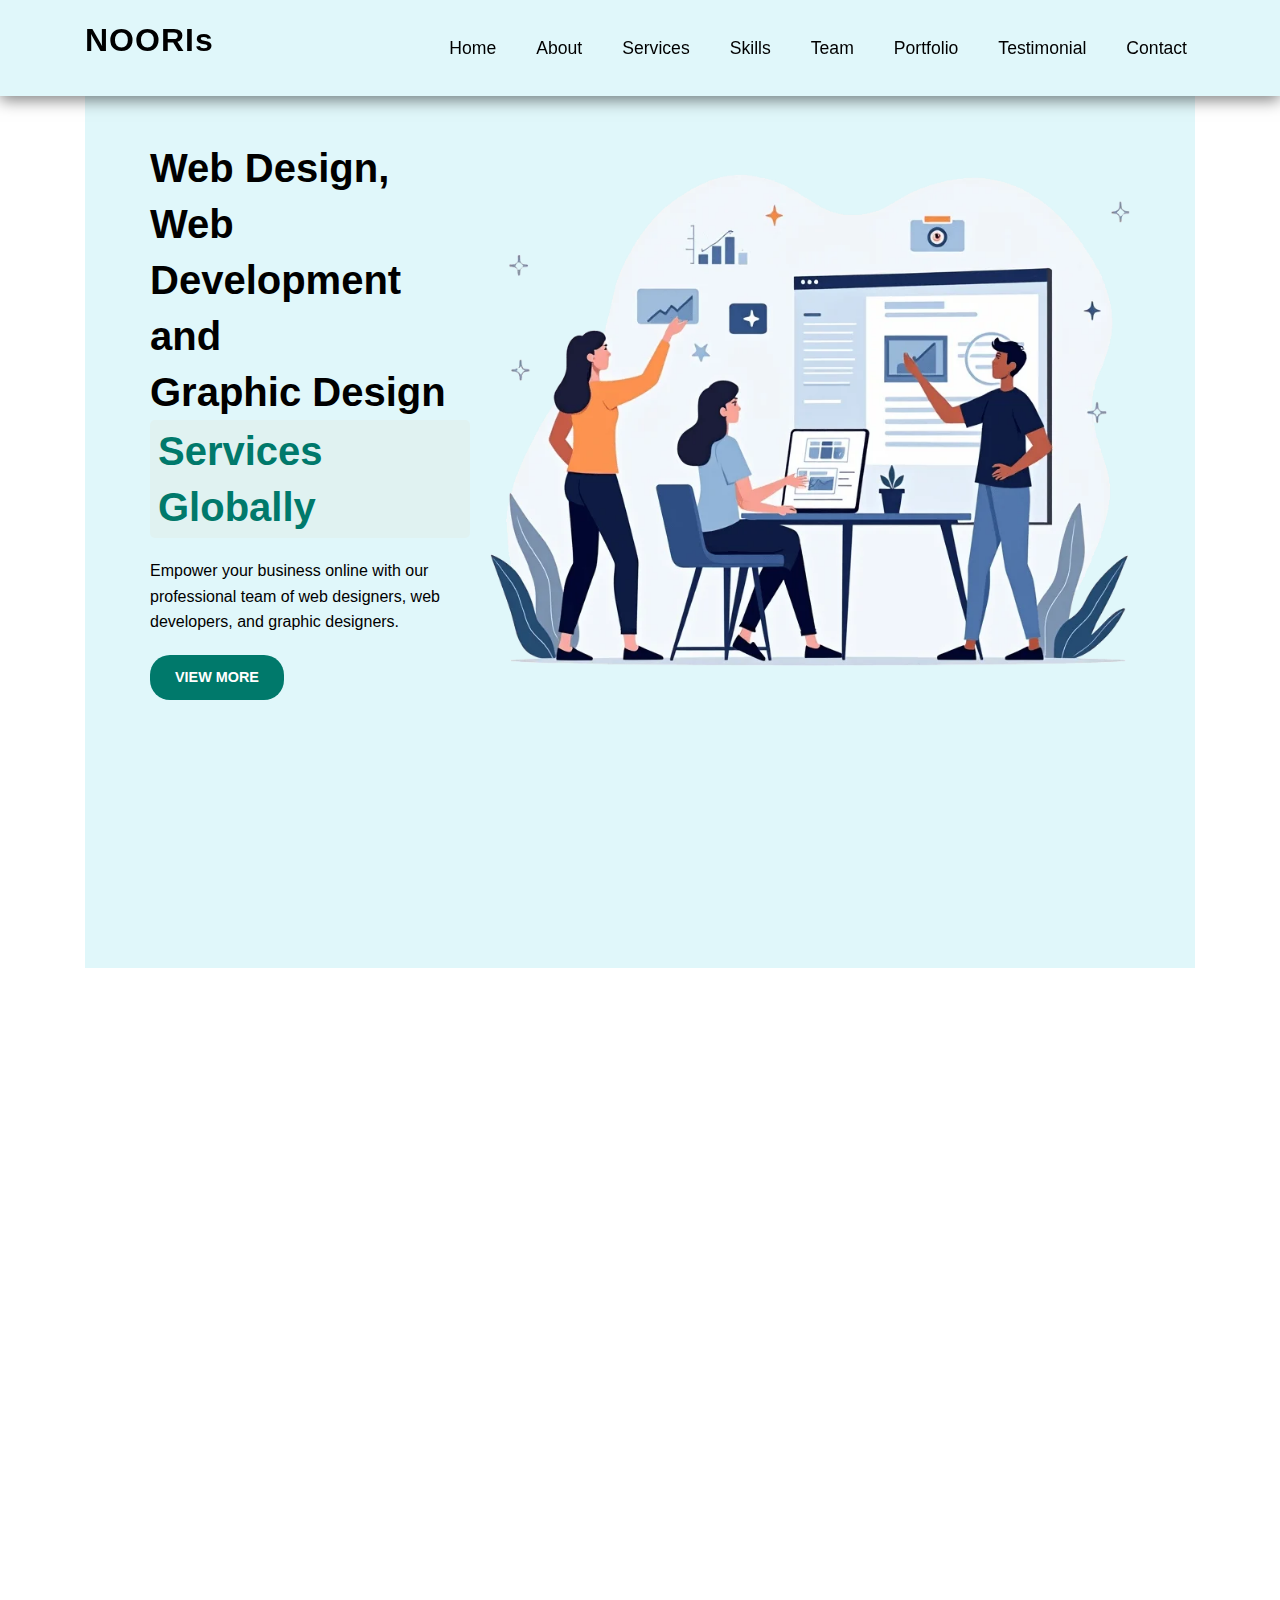
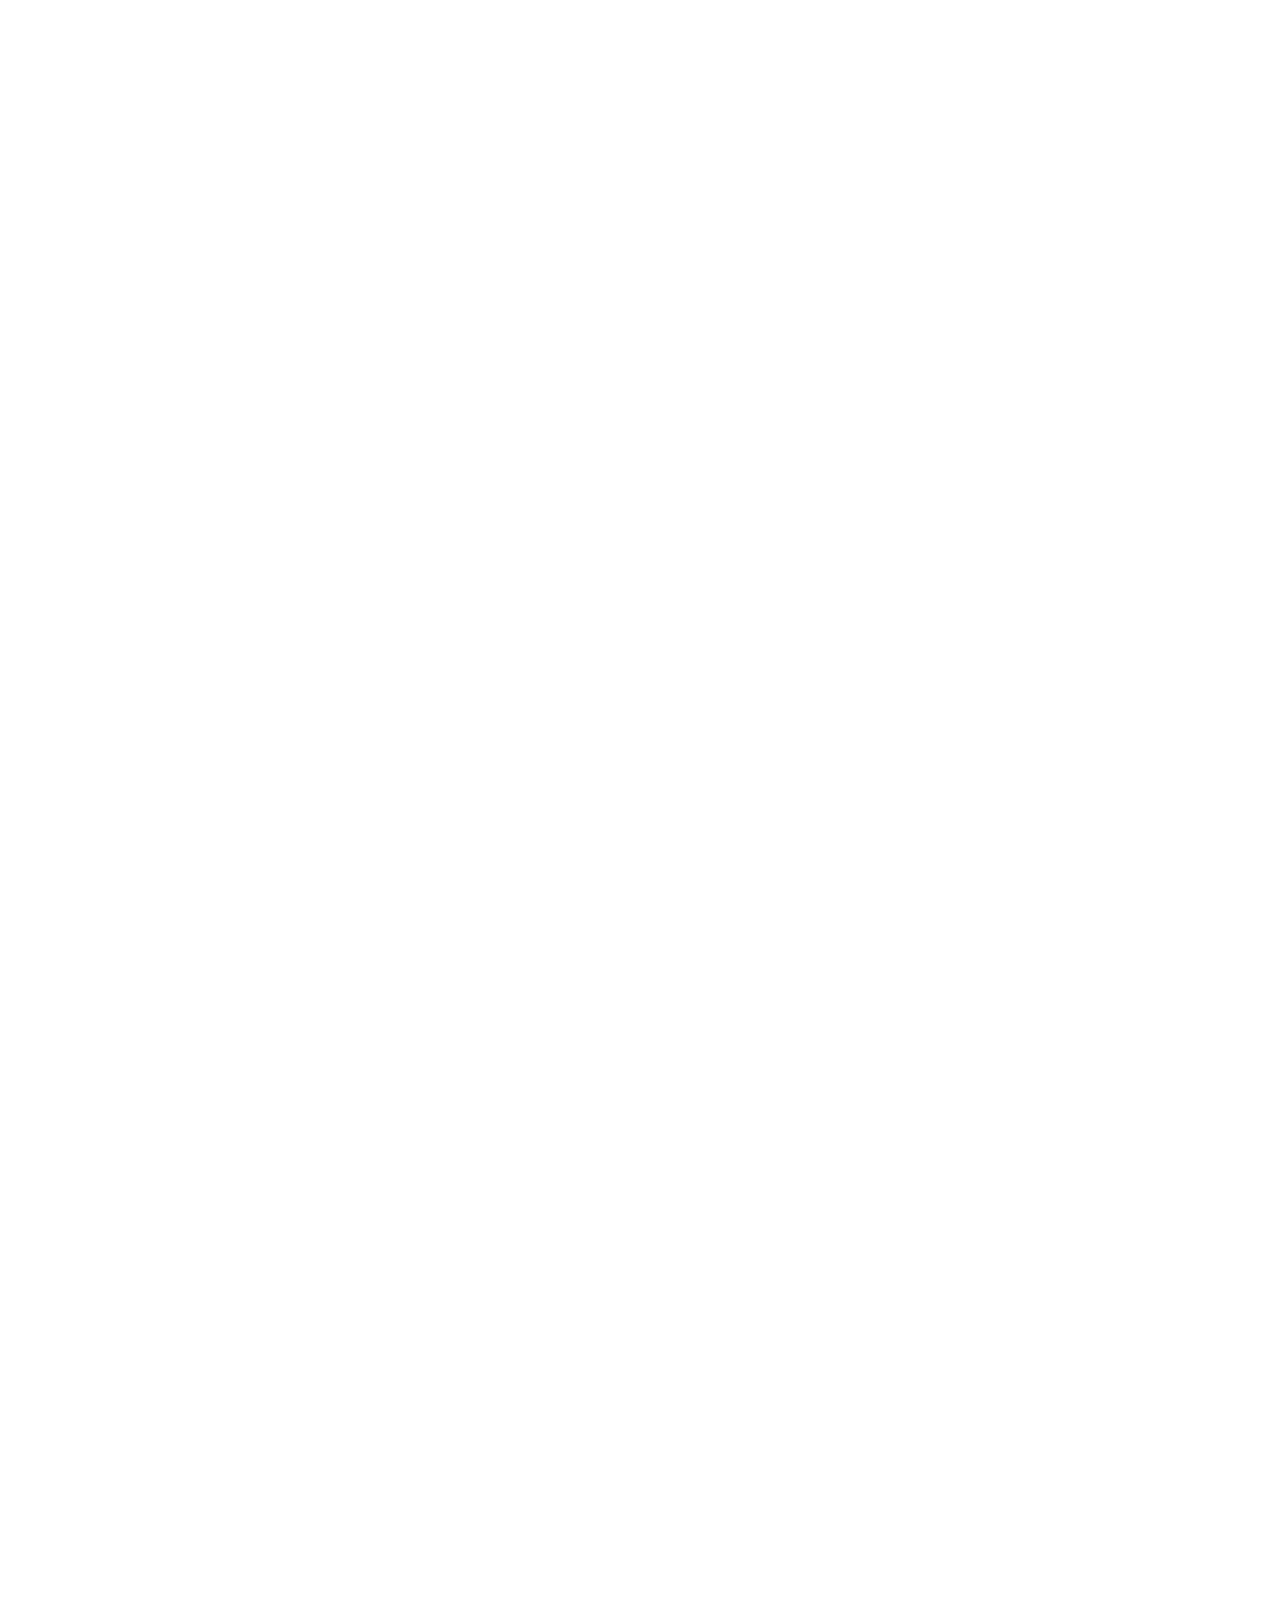
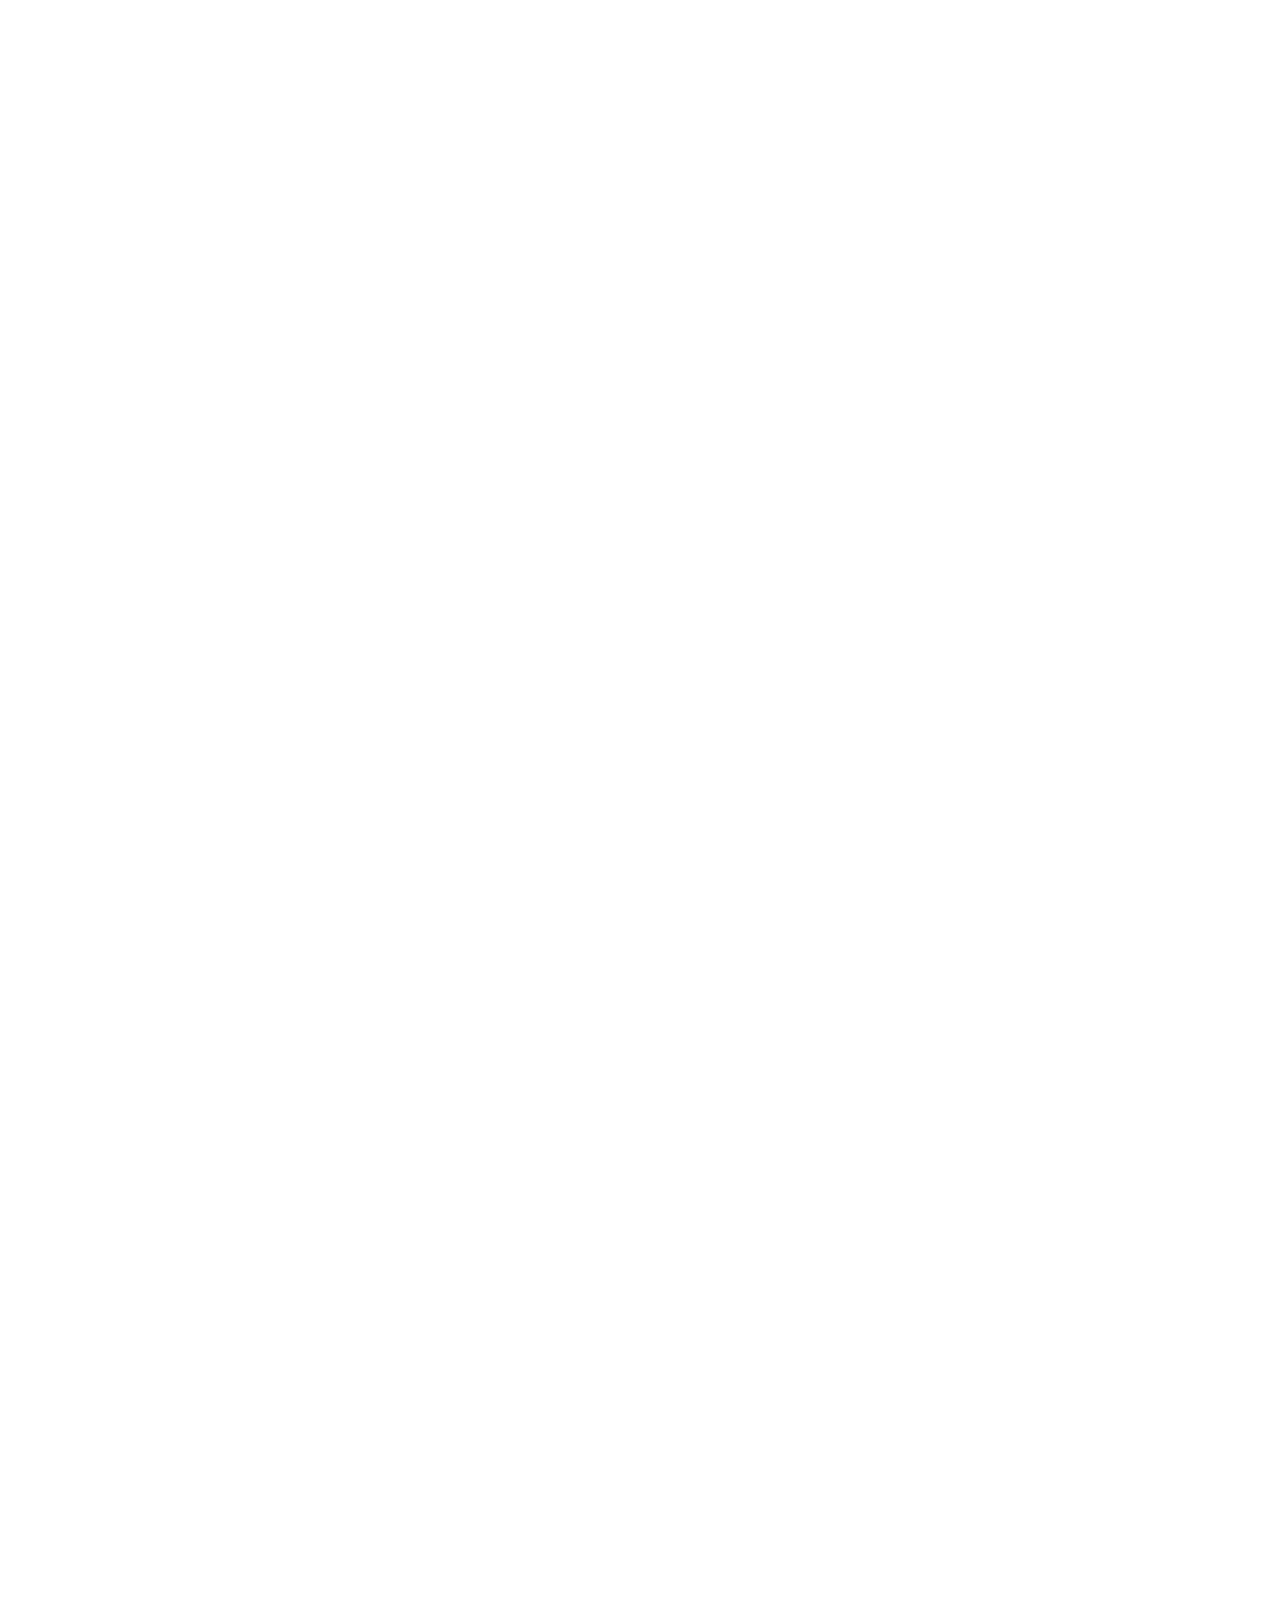
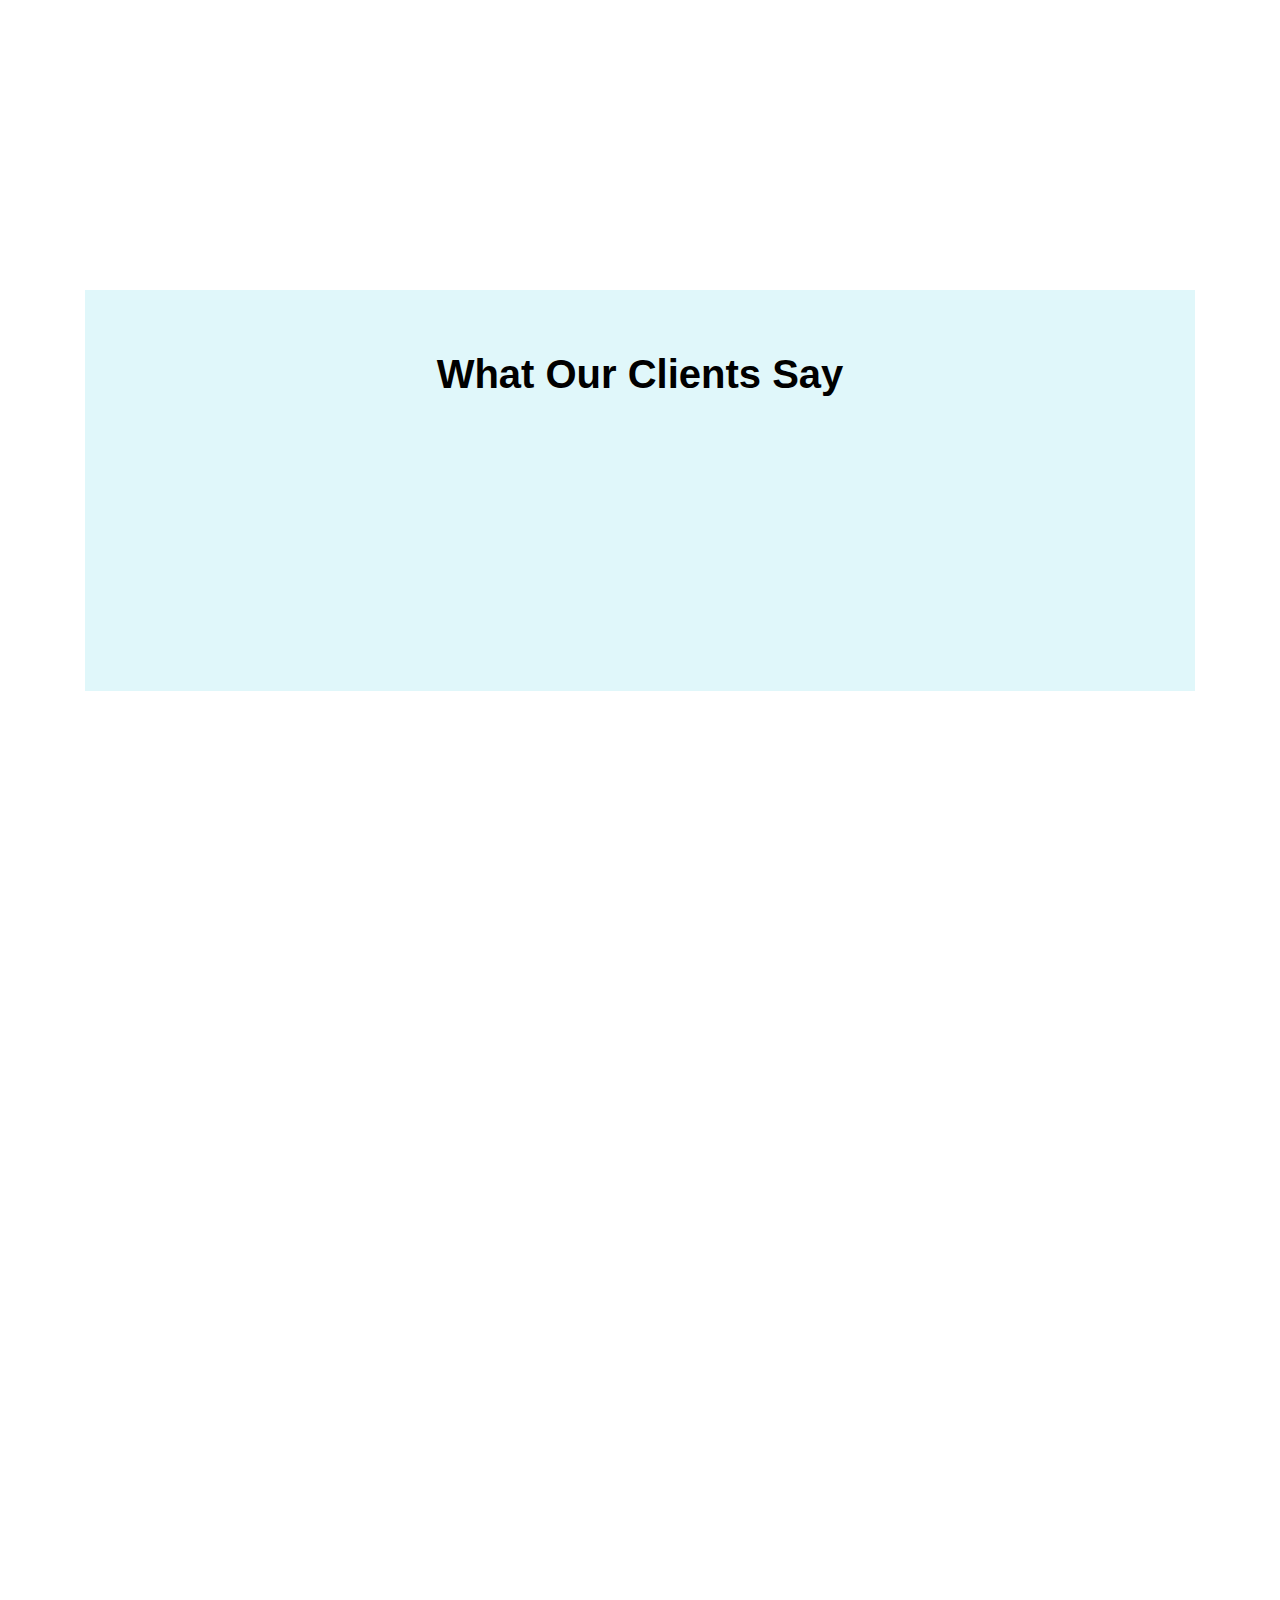
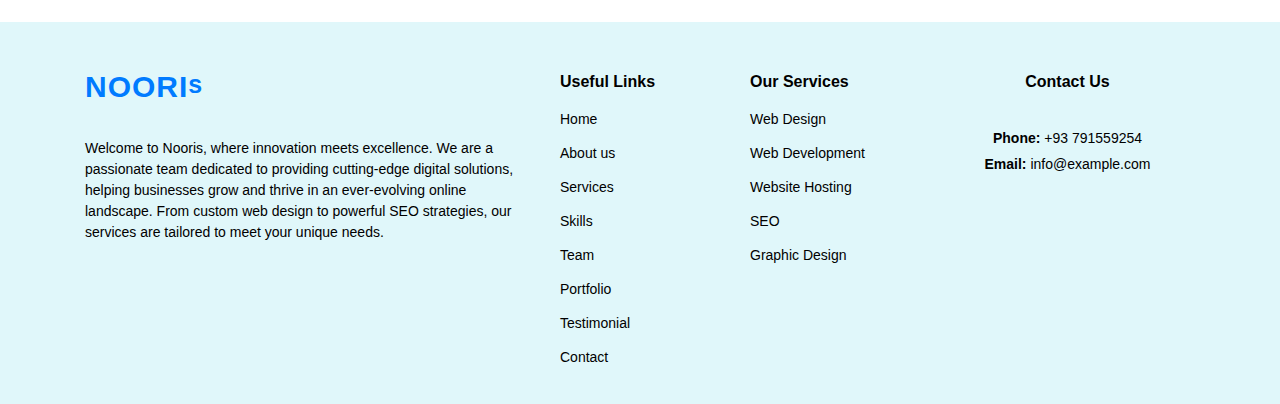
<file: index.html>
<!DOCTYPE html>
<html lang="en">
<head>
    <meta charset="UTF-8">
    <meta name="viewport" content="width=device-width, initial-scale=1.0">
    <meta name="description" content="Full Stack Web Developer and Designer, specializing in dynamic, user-centric websites. Expertise in both front-end and back-end development with experience in various technologies.">
    <meta name="keywords" content="Full Stack Web Developer, Frontend Developer, Backend Developer, Web Design, JavaScript, React, Node.js, HTML, CSS">
    <!-- Use cache headers for static assets -->
<meta http-equiv="Cache-Control" content="max-age=31536000, public">

    <meta name="author" content="Mohammad Mohammadi">
    <title>Mohammad Mohammadi - Full Stack Web Developer & Designer</title>

    <!-- Open Graph for Social Media Sharing -->
    <meta property="og:title" content="Mohammad Mohammadi - Full Stack Web Developer & Designer">
    <meta property="og:description" content="Full Stack Web Developer and Designer, specializing in dynamic, user-centric websites.">
    <meta property="og:image" content="path-to-your-image.jpg">
    <meta property="og:url" content="https://yourwebsite.com">
    <meta name="twitter:card" content="summary_large_image">
    <!-- Bootstrap CSS -->
    <link rel="stylesheet" href="https://cdn.jsdelivr.net/npm/bootstrap@4.6.2/dist/css/bootstrap.min.css">
    <!-- Font Awesome for Icons -->
    <link rel="stylesheet" href="https://cdnjs.cloudflare.com/ajax/libs/font-awesome/6.4.0/css/all.min.css">

    <link href="https://fonts.googleapis.com/css2?family=Poppins:wght@400;600&display=swap" rel="stylesheet">
    <link href="https://fonts.googleapis.com/css2?family=Montserrat:wght@300;400;600&display=swap" rel="stylesheet">

    <!-- Custom CSS -->
    <link rel="stylesheet" href="style.css">
    <style>
   .section {
            opacity: 0;
            transform: translateY(50px);
            transition: opacity 1s, transform 1s;
            margin: 50px 0;
            padding: 50px;
            background-color: #f0f0f0;
        }

        /* Visible class for triggering the animation */
        .section.visible {
            opacity: 1;
            transform: translateY(0);
        }

    </style>
</head>
<body>
    <div class="container">
    <!-- Navigation Bar -->
    <nav class="navbar navbar-expand-lg fixed-top ">
        <div class="container">
            <a class="navbar-brand" href="#">
                <h1 class="gradient-text" style="color: black; display: flex;">Noori <p style="text-transform: lowercase;">s</p></h1> 
            </a>
            <button class="navbar-toggler" type="button" data-toggle="collapse" data-target="#mainNav" aria-controls="mainNav" aria-expanded="false" aria-label="Toggle navigation">
                <span class="navbar-toggler-icon"></span>
            </button>
            <div class="collapse navbar-collapse" id="mainNav">
                <ul class="navbar-nav ml-auto" style="color: black;">
                    <li class="nav-item active"><a class="nav-link" href="#home">Home</a></li>
                    <li class="nav-item"><a class="nav-link" href="#main-about">About</a></li>
                    <li class="nav-item"><a class="nav-link" href="#services">Services</a></li>
                    <li class="nav-item"><a class="nav-link" href="#skills">Skills</a></li>
                    <li class="nav-item"><a class="nav-link" href="#team">Team</a></li>
                    <li class="nav-item"><a class="nav-link" href="#portfolio">Portfolio</a></li>
                    <li class="nav-item"><a class="nav-link" href="#testimonials">Testimonial</a></li>
                    <li class="nav-item"><a class="nav-link" href="#contact">Contact</a></li>
                </ul> 
            </div>
        </div>
    </nav>
<!-- ------------------------------------------------------------------------- -->

<header id="home" class="header section" style="padding-top: 90px; padding-bottom: 100px; height: 102vh; background-color: #e0f7fa;">
  <div class="container d-flex align-items-center">
      <div class="header-text">
          <h1 class="header-title">
              Web Design,<br>
              Web Development and<br>
              Graphic Design<br>
              <span class="header-highlight">Services Globally</span>
          </h1>
          <h5 class="header-subtitle">
              Empower your business online with our professional team of web designers, web developers, and graphic designers.
          </h5>
          <a href="#team" class="header-button">View More</a>
      </div>
      <div class="header-image">
          <img src="illustration-1.webp" alt="Design Illustration" class="header-img">
      </div>
  </div>

   
</header>




<!-- ============================================================================================================================== -->
<section id="main-about" class="main-about section" style="width: 100%; background-color: #e0f7fa;">
  <div class="main-section">
    <!-- Eye-Catching Header -->
    <h1 class="animate-text" style="font-weight: bolder;">Take your business to the next level with us</h1>
    <div class="main-cards main-wrapper">
      
      <!-- Web Design and Development Card (Right Side) -->
      <div class="main-card">
        <div class="main-body">
          <i class="fas fa-laptop service-icon"></i>
          <h3>Web Design and Development</h3>
          <p>
            Build modern, responsive websites that combine attractive design with seamless functionality to drive business success.
          </p>
        </div>
      </div>
      <!-- Graphic Design Card (Left Side) -->
      <div class="main-card" style="border: solid 2px #fe6786; margin-top: 50px;">
        <div class="main-body">
          <i class="fas fa-paint-brush service-icon"></i>
          <h3>Graphic Design</h3>
          <p>
            Elevate your brand with stunning visuals, creative designs, and impactful graphics tailored to your business needs.
          </p>
        </div>
      </div>
    </div>
  </div>
</section>


    
    
<!-- ------------------------------------------------------------------------------ ---------------------------------------------->
    
    
 <!-- Services Section -->
 <section id="services" class="services section" style="padding-bottom: 100px;padding-top: 100px; background-color: #e0f7fa;">
  <div class="container" style="text-align: center;">
    <h2 class="services-header" style="color: black;">Our Services</h2> 
    <div class="services-wrapper">
      <!-- Service 1 -->
      <div class="service-card">
        <div class="service-icon">
          <i class="fas fa-laptop-code"></i>
        </div>
        <h3>Web Design</h3>
        <p>Creating beautiful, responsive websites that enhance user experience and engagement</p>
      </div>
      <!-- Service 2 -->
      <div class="service-card">
        <div class="service-icon">
          <i class="fas fa-laptop-code"></i>
        </div>
        <h3>Web Development</h3>
        <p>Professional and responsive websites crafted to perfection.</p>
      </div>
      <!-- Service 3 -->
      <div class="service-card">
        <div class="service-icon">
          <i class="fas fa-server"></i>
        </div>
        <h3>Website Hosting</h3>
        <p>Fast, secure, and reliable website hosting for seamless online performance</p>
      </div>
      <!-- Service 4 -->
      <div class="service-card">
        <div class="service-icon">
          <i class="fas fa-chart-line"></i>
        </div>
        <h3>SEO <p>(Search engine optimization)</p></h3>
        <p>Optimize your website to reach more customers effectively.</p>
      </div>
      <!-- Service 5 -->
      <div class="service-card">
        <div class="service-icon">
          <i class="fas fa-paint-brush"></i>
        </div>
        <h3>Graphic Design</h3>
        <p>Creative designs to bring your brand’s vision to life.</p>
      </div>
    </div>
  </div>
</section>



<!---------------------------------------------------------------------------------------------------------  -->
<!-- Skills Section -->
<section id="skills" class="skills section" style="padding-bottom: 100px; margin-top: 50px; padding-top: 100px; background-color: #e0f7fa;">
  <div class="skills-section">
      <!-- Eye-Catching Header -->
      <h2 class="skills-header">
          <span class="skill-letter">O</span>
          <span class="skill-letter">u</span>
          <span class="skill-letter">r</span>
          <span class="skill-letter">&nbsp;</span>
          <span class="skill-letter">S</span>
          <span class="skill-letter">k</span>
          <span class="skill-letter">i</span>
          <span class="skill-letter">l</span>
          <span class="skill-letter">l</span>
          <span class="skill-letter">s</span>
      </h2>
      <div class="skills-cards row justify-content-center">
          <!-- First Row -->
          <div class="col-md-5 mb-4">
              <div class="card skill-card">
                  <div class="card-body text-center">
                      <i class="fas fa-laptop-code skill-icon"></i>
                      <h5 class="card-title" style=" text-transform: capitalize;">Fullstack Developer</h5>
                      <p class="card-text">
                          Skilled in both front-end and back-end development, capable of handling the entire web development stack.
                      </p>
                  </div>
              </div>
          </div>
          <div class="col-md-5 mb-4">
              <div class="card skill-card">
                  <div class="card-body text-center">
                      <i class="fas fa-code skill-icon"></i>
                      <h5 class="card-title" style=" text-transform: capitalize;">Frontend Developer</h5>
                      <p class="card-text">
                          specialized in creating dynamic, user-friendly interfaces using HTML, CSS, JavaScript, and frameworks like React.
                      </p>
                  </div>
              </div>
          </div>
      </div>
      <div class="skills-cards row justify-content-center">
          <!-- Second Row -->
          <div class="col-md-5 mb-4">
              <div class="card skill-card">
                  <div class="card-body text-center">
                      <i class="fas fa-database skill-icon"></i>
                      <h5 class="card-title"  style=" text-transform: capitalize;">Backend Developer</h5>
                      <p class="card-text">
                          Experienced in server-side development using technologies like Node.js, PHP, and databases like MySQL and MongoDB.
                      </p>
                  </div>
              </div>
          </div>
          <div class="col-md-5 mb-4">
              <div class="card skill-card">
                  <div class="card-body text-center">
                      <i class="fas fa-paint-brush skill-icon"></i>
                      <h5 class="card-title" style="text-transform: capitalize;">Graphic Designer</h5>
                      <p class="card-text">
                          Proficient in creating visually appealing designs using tools like Adobe Photoshop, Illustrator, and Canva.
                      </p>
                  </div>
              </div>
          </div>
      </div>
  </div>
</section>



<!-- -------------------------------------------------------------------------------------------------- -->


    

<section id="portfolio" class="portfolio py-5 section" style="background-color: #e0f7fa;">
    <div class="container">
      <h2 class="text-center mb-5" style="text-transform: capitalize;">Our Portfolio</h2>
      <div class="row g-5">
        <div class="col-md-4">
          <div class="card shadow-custom rounded-lg overflow-hidden">
            <div class="card-body">
              <h5 class="card-title">Project 1</h5>
              <p class="card-text">This is an incredible project that integrates sleek design with powerful functionality. It's designed with user experience in mind.</p>
              <a href="#" class="btn btn-primary">View Project</a>
            </div>
          </div>
        </div>
        <div class="col-md-4">
          <div class="card shadow-custom rounded-lg overflow-hidden">
            <div class="card-body">
              <h5 class="card-title">Project 2</h5>
              <p class="card-text">A perfect example of modern design paired with cutting-edge technology. This project is fully responsive and elegant in every way.</p>
              <a href="#" class="btn btn-primary">View Project</a>
            </div>
          </div>
        </div>
        <div class="col-md-4">
          <div class="card shadow-custom rounded-lg overflow-hidden">
            <div class="card-body">
              <h5 class="card-title">Project 3</h5>
              <p class="card-text">This project highlights innovative solutions to common problems. Clean code and a modern design approach make it stand out.</p>
              <a href="#" class="btn btn-primary">View Project</a>
            </div>
          </div>
        </div>
      </div>
    </div>
  </section>
  
  
  
  
  

<!-- =========================================================================================================================== -->
<!-- Team Section -->
<section id="team" class="team section">
  <div class="container text-center" style="justify-content: center;">
    <!-- Animated Section Title -->
    <h1 class="section-title" style="color: black; font-size: 70px; font-weight: bold;">Our Team</h1>
    <div class="row justify-content-center">
      <!-- Team Member 1 -->
      <div class="col-md-5 mb-4 text-center team-card">
        <img src="Mohammad.jpeg" alt="Mohammad Noori" class="profile-img mb-3">
        <h5 class="member-name">Mohammad Noori</h5>
        <p class="member-description">Full Stack Web Developer with expertise in building user-friendly, dynamic websites.</p>
        <a href="Mohammad.html" class="btn btn-view-more">View More</a>
      </div>
      <!-- Team Member 2 -->
      <div class="col-md-5 mb-4 text-center team-card">
        <img src="Mustafa.JPG" alt="Mustafa Noori" class="profile-img mb-3">
        <h5 class="member-name">Mustafa Noori</h5>
        <p class="member-description">Creative Graphic Designer specialized in branding, UI/UX design, and visual storytelling.</p>
        <a href="Mustafa.html" class="btn btn-view-more">View More</a>
      </div>
    </div>
  </div>
</section>




<!-- ========================================================================================================================== -->
<!-- testimonials section -->
<section id="testimonials" class="testimonials-section">
  <div class="container" style="justify-content: center;">
    <h1 class="t-title">What Our Clients Say</h1>
    <div class="row justify-content-center">
      <!-- Testimonial 1 -->
      <div class="col-md-4 testimonial-card">
        <div class="t-card">
          <div class="t-card-body">
            <p class="testimonial-text">
              "Web Design & Development exceeded my expectations! Their creativity and attention to detail are unmatched."
            </p>
            <h5 class="client-name">John Doe</h5>
          </div>
        </div>
      </div>
      <!-- Testimonial 2 -->
      <div class="col-md-4 testimonial-card">
        <div class="t-card">
          <div class="t-card-body">
            <p class="testimonial-text">
              "Fantastic experience working with their team. My website is now fast, responsive, and beautiful!"
            </p>
            <h5 class="client-name">Jane Smith</h5>
          </div>
        </div>
      </div>
      <!-- Testimonial 3 -->
      <div class="col-md-4 testimonial-card">
        <div class="t-card">
          <div class="t-card-body">
            <p class="testimonial-text">
              "Their expertise in web development and design is truly impressive. Highly recommended!"
            </p>
            <h5 class="client-name">Mike Johnson</h5>
          </div>
        </div>
      </div>
    </div>
  </div>
</section>






  
   
  
<!-- ---------------------------------------------------------------------------------------------------------------- -->
<section id="contact" class="contact section" style="background-color: #e0f7fa; padding-bottom: 100px; padding-top: 100px; width: 100%;">
  <div class="">
    <h2 class="contact-heading" style="font-size: 3rem; font-weight: bold; color: black; margin-bottom: 10px; display: inline-block; text-align: center; width: 100%; text-transform: uppercase;">Contact Us</h2>
    <div class="row justify-content-center">
      <!-- Contact Form -->
      <div class="col-lg-6 col-md-8 d-flex justify-content-center contact-form-container">
        <div class="contact-form p-5 rounded-lg shadow-lg" style="background: #ffffff; border: 1px solid #e0e4e8; width: 100%; max-width: 800px;">
          <h4 class="text-dark mb-4" style="font-size: 1.6rem; font-weight: bold; text-align: center;">Get in Touch</h4>
          <form action="send-message.php" method="POST">
            <div class="form-group mb-4">
              <input type="text" class="form-control border-0 rounded-lg shadow-sm" id="name" name="name" placeholder="Your Name" required style="background: #f7f8fb; height: 50px; font-size: 1.1rem; width: 100%;">
            </div>
            <div class="form-group mb-4">
              <input type="email" class="form-control border-0 rounded-lg shadow-sm" id="email" name="email" placeholder="Your Email" required style="background: #f7f8fb; height: 50px; font-size: 1.1rem; width: 100%;">
            </div>
            <div class="form-group mb-4">
              <textarea class="form-control border-0 rounded-lg shadow-sm" id="message" name="message" rows="6" placeholder="Your Message" required style="background: #f7f8fb; font-size: 1.1rem; width: 100%;"></textarea>
            </div>
            <button type="submit" class="btn btn-primary mt-3 w-100 rounded-lg shadow-md" style="font-size: 1.1rem; padding: 12px 20px;">Send Message</button>
          </form>
        </div>
      </div>

      <!-- Contact Information -->
      <div class="col-lg-6 col-md-8 d-flex justify-content-center contact-info-container">
        <div class="contact-info p-5 rounded-lg shadow-lg" style="background: #fff; border: 1px solid #d1d8e2; width: 100%; max-width: 100%;">
          <h4 class="text-dark mb-4" style="font-size: 1.4rem; font-weight: bold; text-align: center;">Contact Information</h4>
          <ul class="list-unstyled">
            <li class="mb-3"><i class="fas fa-envelope text-primary" style="font-size: 1.2rem;"></i> <span class="text-dark" style="font-weight: 500;">mn385359@gmail.com</span></li>
            <li class="mb-3"><i class="fas fa-phone text-primary" style="font-size: 1.2rem;"></i> <span class="text-dark" style="font-weight: 500;">+93 791559254</span></li>
            <li class="mb-3"><i class="fab fa-linkedin text-primary" style="font-size: 1.2rem;"></i> <a href="#" class="text-dark text-decoration-none" style="font-weight: 500;">LinkedIn</a></li>
            <li class="mb-3"><i class="fab fa-github text-primary" style="font-size: 1.2rem;"></i> <a href="#" class="text-dark text-decoration-none" style="font-weight: 500;">GitHub</a></li>
            <li class="mb-3"><i class="fab fa-facebook text-primary" style="font-size: 1.2rem;"></i> <a href="https://www.facebook.com/profile.php?id=61570252320590&mibextid=LQQJ4d&mibextid=LQQJ4d" class="text-dark text-decoration-none" style="font-weight: 500;">Facebook</a></li>
            <li class="mb-3"><i class="fab fa-whatsapp text-primary" style="font-size: 1.2rem;"></i> 
                <a href="https://wa.me/93791559254" class="text-dark text-decoration-none" target="_blank" style="font-weight: 500;">WhatsApp</a>
            </li>
            <li><i class="fab fa-instagram text-primary" style="font-size: 1.2rem;"></i> <a href="#" class="text-dark text-decoration-none" style="font-weight: 500;">Instagram</a></li>
          </ul>
        </div>
      </div>
    </div>
  </div>
</section>










</div>
<!-- ------------------------------------------------------------------------------------------------------------- -->
    

<footer id="footer" class="footer dark-background">

  <div class="container footer-top">
    <div class="row gy-4">
      <div class="col-lg-5 col-md-12 footer-about">
        <a href="index.html" class="logo d-flex align-items-center">
          <span class="sitename " style="text-transform: uppercase; display: flex;">Noori <p style="text-transform: lowercase; font-size: 25px;">s</p></span>
        </a>
        <p>Welcome to Nooris, where innovation meets excellence. We are a passionate team dedicated to providing cutting-edge digital solutions, helping businesses grow and thrive in an ever-evolving online landscape. From custom web design to powerful SEO strategies, our services are tailored to meet your unique needs.</p>
        <div class="social-links d-flex mt-4">
          <a href=""><i class="bi bi-twitter-x"></i></a>
          <a href=""><i class="bi bi-facebook"></i></a>
          <a href=""><i class="bi bi-instagram"></i></a>
          <a href=""><i class="bi bi-linkedin"></i></a>
        </div>
      </div>

      <div class="col-lg-2 col-6 footer-links">
        <h4>Useful Links</h4>
        <ul>
          <li><a href="#">Home</a></li>
          <li><a href="#">About us</a></li>
          <li><a href="#">Services</a></li>
          <li><a href="#">Skills</a></li>
          <li><a href="#">Team</a></li>
          <li><a href="#">Portfolio</a></li>
          <li><a href="#">Testimonial</a></li>
          <li><a href="#">Contact</a></li>
        </ul>
      </div>

      <div class="col-lg-2 col-6 footer-links">
        <h4>Our Services</h4>
        <ul>
          <li><a href="#">Web Design</a></li>
          <li><a href="#">Web Development</a></li>
          <li><a href="#">Website Hosting</a></li>
          <li><a href="#">SEO</a></li>
          <li><a href="#">Graphic Design</a></li>
        </ul>
      </div>

      <div class="col-lg-3 col-md-12 footer-contact text-center text-md-start">
        <h4>Contact Us</h4>
        <p class="mt-4"><strong>Phone:</strong> <span>+93 791559254</span></p>
        <p><strong>Email:</strong> <span>info@example.com</span></p>
      </div>

    </div>
  </div>

</footer>






    <!-- Bootstrap JS and dependencies -->
    <script src="https://code.jquery.com/jquery-3.6.0.min.js"></script>
    <script src="https://cdn.jsdelivr.net/npm/bootstrap@4.6.2/dist/js/bootstrap.bundle.min.js"></script>
    <script type="application/ld+json">
        {
          "@context": "http://schema.org",
          "@type": "Person",
          "name": "Mohammad Mohammadi",
          "jobTitle": "Full Stack Web Developer",
          "url": "http://www.yourwebsite.com",
          "sameAs": [
            "https://www.linkedin.com/in/yourprofile",
            "https://github.com/yourprofile",
            "https://www.instagram.com/yourprofile"
          ]
        }
        </script>
        <script>
            // JavaScript for visibility on scroll
document.addEventListener("DOMContentLoaded", function() {
    const sections = document.querySelectorAll('.section');

    function checkVisibility() {
        sections.forEach(function(section) {
            const rect = section.getBoundingClientRect();
            if (rect.top <= window.innerHeight && rect.bottom >= 0) {
                section.classList.add('visible');
            } else {
                section.classList.remove('visible');
            }
        });
    }

    // Check visibility on page load and on scroll
    window.addEventListener('scroll', checkVisibility);
    checkVisibility();  // Initial check to add visible class on page load
});



document.addEventListener("DOMContentLoaded", function () {
    const elements = document.querySelectorAll('.contact-form-container, .contact-info-container');
    const options = {
        threshold: 0.5
    };

    const observer = new IntersectionObserver(function (entries) {
        entries.forEach(entry => {
            if (entry.isIntersecting) {
                entry.target.classList.add('animate');
            }
        });
    }, options);

    elements.forEach(element => {
        observer.observe(element);
    });
});





document.addEventListener('DOMContentLoaded', function () {
    const serviceCards = document.querySelectorAll('.service-card');

    // Observer options (trigger when 50% of the element is visible)
    const observerOptions = {
      root: null, // Use the viewport as the root
      rootMargin: '0px', // No margin
      threshold: 0.5, // 50% visibility
    };

    // Create an intersection observer to observe the service cards
    const observer = new IntersectionObserver((entries) => {
      entries.forEach(entry => {
        if (entry.isIntersecting) {
          // Add the 'animate' class when the card is in view
          entry.target.classList.add('animate');
          entry.target.classList.remove('exit'); // Remove exit class when visible
        } else {
          // Add the 'exit' class when the card is out of view
          entry.target.classList.add('exit');
          entry.target.classList.remove('animate'); // Remove 'animate' class to reverse the animation
        }
      });
    }, observerOptions);

    // Observe each service card
    serviceCards.forEach(card => {
      observer.observe(card);
    });
  });

  document.addEventListener('DOMContentLoaded', function () {
    const portfolioCards = document.querySelectorAll('.card');

    // Observer options (trigger when 50% of the element is visible)
    const observerOptions = {
      root: null, // Use the viewport as the root
      rootMargin: '0px', // No margin
      threshold: 0.5, // 50% visibility
    };

    // Create an intersection observer to observe the portfolio cards
    const observer = new IntersectionObserver((entries) => {
      entries.forEach(entry => {
        if (entry.isIntersecting) {
          // Add the 'animate' class when the card is in view
          entry.target.classList.add('animate');
          entry.target.classList.remove('exit'); // Remove exit class when visible
        } else {
          // Add the 'exit' class when the card is out of view
          entry.target.classList.add('exit');
          entry.target.classList.remove('animate'); // Remove 'animate' class to reverse the animation
        }
      });
    }, observerOptions);

    // Observe each portfolio card
    portfolioCards.forEach(card => {
      observer.observe(card);
    });
  });


//   text for the portfolio
document.addEventListener('DOMContentLoaded', function () {
  const portfolioTitleParts = document.querySelectorAll('.portfolio-title-part');
  const portfolioCards = document.querySelectorAll('.card');

  const observerOptions = {
    root: null,
    rootMargin: '0px',
    threshold: 0.5,
  };

  const observer = new IntersectionObserver((entries) => {
    entries.forEach(entry => {
      if (entry.isIntersecting) {
        entry.target.classList.add('animate');
      } else {
        entry.target.classList.remove('animate');
      }
    });
  }, observerOptions);

  portfolioTitleParts.forEach(part => {
    observer.observe(part);
  });

  portfolioCards.forEach(card => {
    observer.observe(card);
  });
});


// skills section
// Function to animate the skills header letters
document.addEventListener("DOMContentLoaded", () => {
  const skillsHeader = document.querySelector('.skills-header');
  const text = skillsHeader.textContent.trim();
  const letters = text.split('');
  skillsHeader.innerHTML = '';
  
  letters.forEach(letter => {
    const span = document.createElement('span');
    span.classList.add('skill-letter');
    span.textContent = letter;
    skillsHeader.appendChild(span);
  });
});

// Function to animate skill cards when they appear on the screen
window.addEventListener('scroll', () => {
  const skillCards = document.querySelectorAll('.service-card');
  
  skillCards.forEach(card => {
    const rect = card.getBoundingClientRect();
    if (rect.top <= window.innerHeight && rect.bottom >= 0) {
      card.classList.add('animate-card');
    } else {
      card.classList.remove('animate-card');
    }
  });
});

// Trigger initial scroll event to animate cards immediately if they are already visible
window.dispatchEvent(new Event('scroll'));


// animtion text for skills
// Intersection Observer to trigger animation on scroll
document.addEventListener("DOMContentLoaded", function() {
    const skillsHeader = document.querySelector('.skills-header');

    // Options for the intersection observer
    const options = {
        root: null, // Relative to the viewport
        threshold: 0.5 // Trigger when 50% of the element is in the viewport
    };

    // Callback function when the element is in view
    const observerCallback = (entries, observer) => {
        entries.forEach(entry => {
            if (entry.isIntersecting) {
                // Add the class to trigger the animation
                entry.target.classList.add('animate');
                observer.unobserve(entry.target); // Stop observing after animation
            }
        });
    };

    // Create an observer instance
    const observer = new IntersectionObserver(observerCallback, options);

    // Observe the "MY SKILLS" header
    observer.observe(skillsHeader);
});

// animation for the main about cards
// Function to animate the main cards when they appear on the screen
document.addEventListener("DOMContentLoaded", () => {
    const cards = document.querySelectorAll(".main-card");

    // Function to handle the animation of cards based on their visibility
    const handleCardAnimation = () => {
        cards.forEach(card => {
            const rect = card.getBoundingClientRect();
            if (rect.top <= window.innerHeight && rect.bottom >= 0) {
                card.classList.add("animate"); // Add animation class when card is in view
            } else {
                card.classList.remove("animate"); // Remove animation class when card is out of view
            }
        });
    };

    // Initial check for cards on page load
    handleCardAnimation();

    // Listen for scroll events to trigger animations
    window.addEventListener('scroll', handleCardAnimation);
});

// text
// Function to animate the text letters individually
document.addEventListener("DOMContentLoaded", () => {
  const header = document.querySelector('.animate-text');
  const text = header.textContent.trim();
  const words = text.split(' '); // Split text into words
  
  header.innerHTML = ''; // Clear the header content

  words.forEach((word) => {
    const wordSpan = document.createElement('span');
    wordSpan.classList.add('word'); // Add class for word container
    
    // Split each word into individual letters and wrap each in a span
    word.split('').forEach((letter, index) => {
      const letterSpan = document.createElement('span');
      letterSpan.classList.add('letter');
      letterSpan.textContent = letter;
      wordSpan.appendChild(letterSpan);
    });
    
    // Add a space between words
    header.appendChild(wordSpan);
    header.appendChild(document.createTextNode(' ')); // Add space between words
  });
});

// Scroll event to trigger animation when text enters the viewport
window.addEventListener('scroll', () => {
  const letters = document.querySelectorAll('.animate-text .letter');
  
  letters.forEach((letter, index) => {
    const rect = letter.getBoundingClientRect();
    if (rect.top <= window.innerHeight && rect.bottom >= 0) {
      letter.classList.add('animate'); // Add animation class when letter is in view
    } else {
      letter.classList.remove('animate'); // Remove animation class when letter is out of view
    }
  });
});

// Trigger initial scroll event to animate letters immediately if they are already visible
window.dispatchEvent(new Event('scroll'));


// team
document.addEventListener("DOMContentLoaded", () => {
  const teamCards = document.querySelectorAll(".team-card");

  const observer = new IntersectionObserver(
    (entries) => {
      entries.forEach((entry) => {
        if (entry.isIntersecting) {
          entry.target.classList.add("animate");
        } else {
          entry.target.classList.remove("animate"); // Remove animation class when out of view
        }
      });
    },
    { threshold: 0.1 } // Adjust this value to control when the animation triggers
  );

  teamCards.forEach((card) => observer.observe(card));
});

// team title
document.addEventListener("DOMContentLoaded", () => {
  const teamCards = document.querySelectorAll(".team-card");
  const sectionTitle = document.querySelector(".section-title");

  const observer = new IntersectionObserver(
    (entries) => {
      entries.forEach((entry) => {
        if (entry.isIntersecting) {
          entry.target.classList.add("animate");
        } else {
          entry.target.classList.remove("animate");
        }
      });
    },
    { threshold: 0.1 } // Adjust this value to control when animations trigger
  );

  // Observe team cards
  teamCards.forEach((card) => observer.observe(card));
  
  // Observe section title
  observer.observe(sectionTitle);
});

//  testimonials
// Create an IntersectionObserver to observe when the testimonials section is in view
const testimonials = document.querySelectorAll('.testimonial-card');

// IntersectionObserver to trigger animations every time the testimonial enters the viewport
const observer = new IntersectionObserver((entries, observer) => {
  entries.forEach(entry => {
    if (entry.isIntersecting) {
      entry.target.classList.add('animate'); // Add the animation class when in view
    } else {
      entry.target.classList.remove('animate'); // Optionally remove animation class when out of view
    }
  });
}, {
  threshold: 0.5 // Trigger animation when 50% of the element is visible
});

// Observe each testimonial card
testimonials.forEach(testimonial => {
  observer.observe(testimonial);
});





   </script>

        
            
            

        
        
</body>
</html>
</file>
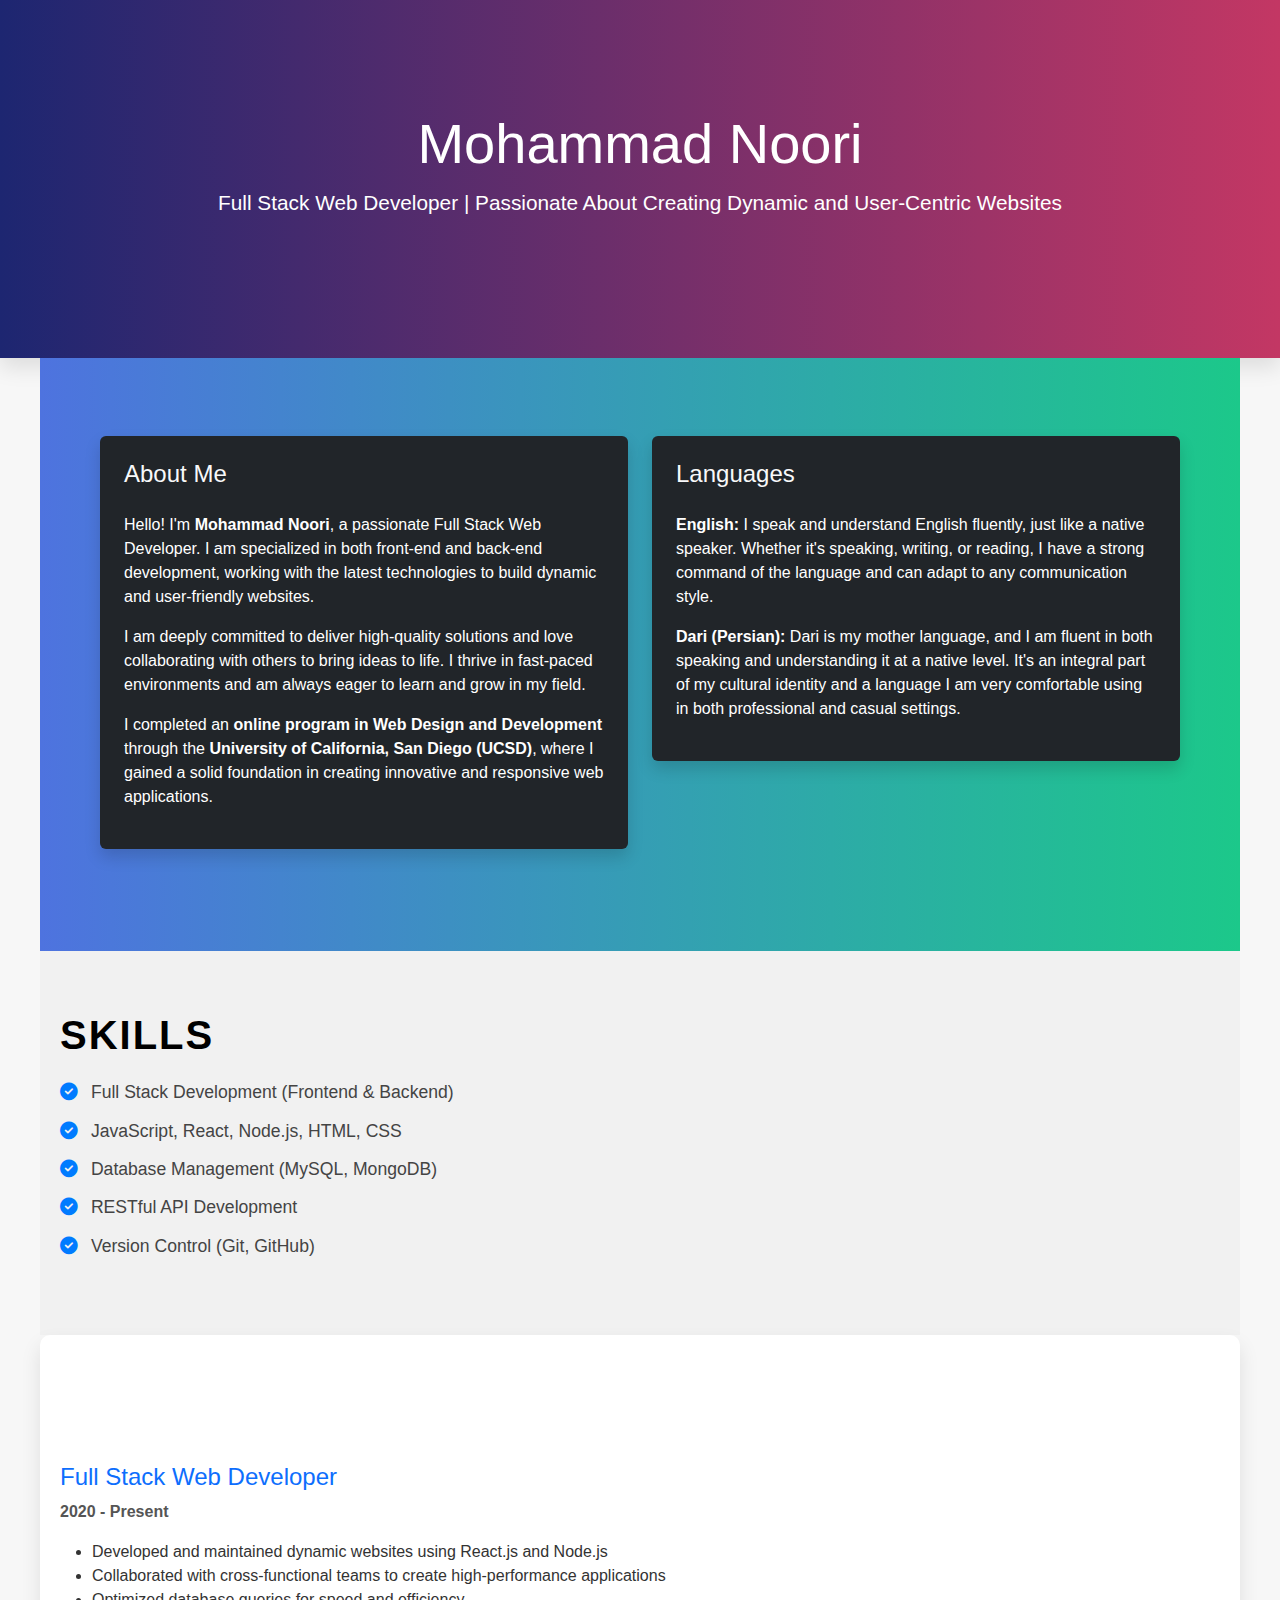
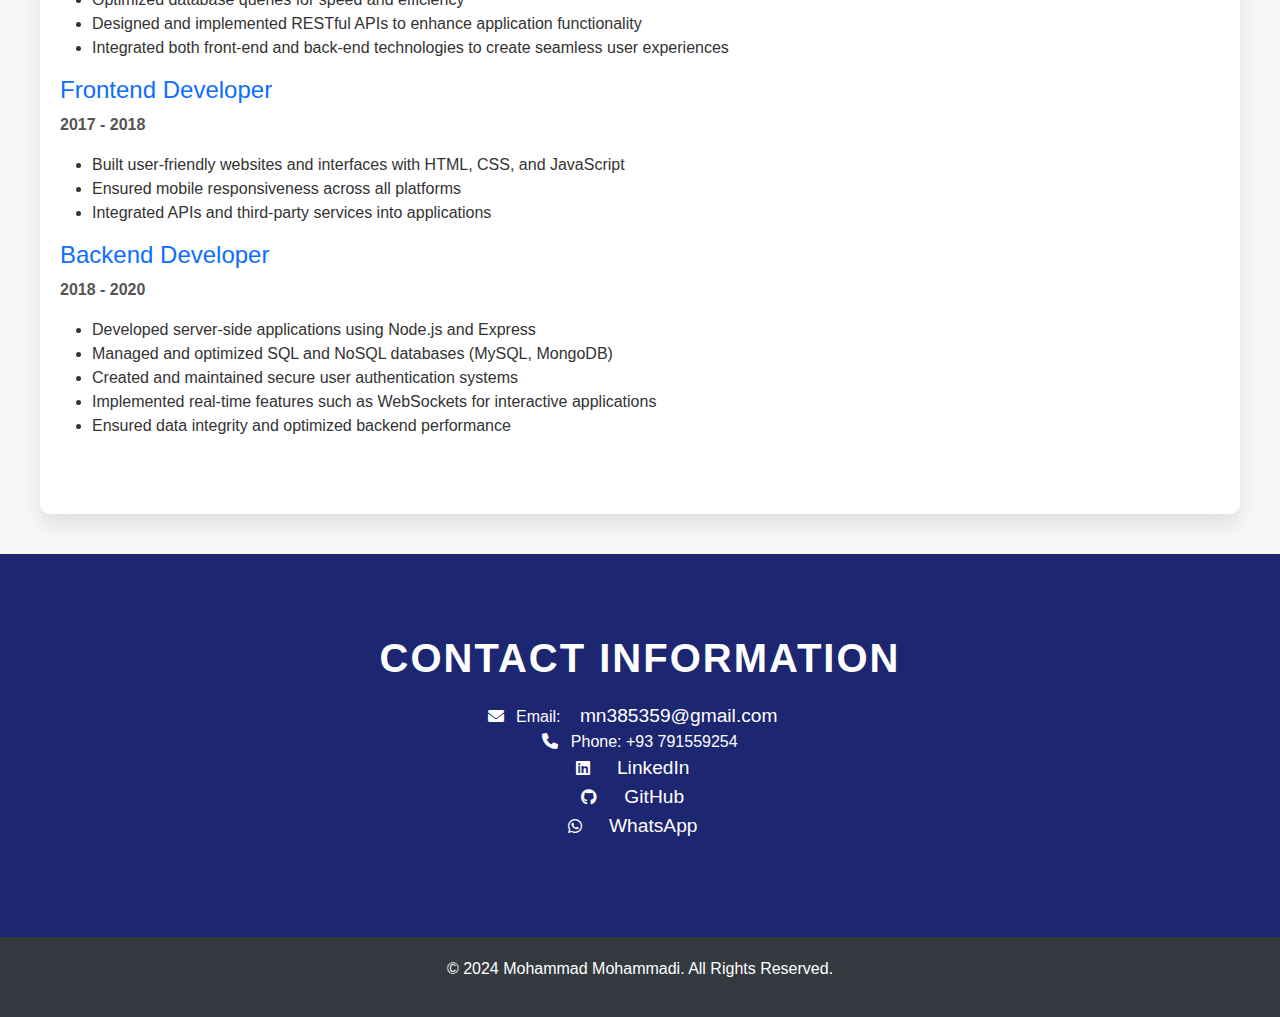
<file: Mohammad.html>
<!DOCTYPE html>
<html lang="en">
<head>
    <meta charset="UTF-8">
    <meta name="viewport" content="width=device-width, initial-scale=1.0">
    <title>Mohammad Mohammadi - CV</title>
    <link href="https://cdn.jsdelivr.net/npm/bootstrap@5.3.0-alpha1/dist/css/bootstrap.min.css" rel="stylesheet">
    <link href="https://cdnjs.cloudflare.com/ajax/libs/font-awesome/6.0.0-beta3/css/all.min.css" rel="stylesheet">
    <style>
        /* General styles */
        body {
            font-family: 'Arial', sans-serif;
            background-color: #f7f7f7;
            color: #333;
            margin: 0;
            padding: 0;
        }
        
        .container {
            max-width: 1200px;
            padding: 30px;
        }

        .section-header {
            font-size: 2.5rem;
            color: #ffffff;
            margin-bottom: 20px;
            font-weight: 700;
            text-transform: uppercase;
            letter-spacing: 2px;
        }

        /* CV Header with Gradient Background */
        .cv-header {
            background: linear-gradient(to right, #1D2671, #C33764); /* Beautiful Gradient */
            color: white;
            padding: 80px 0;
            text-align: center;
            box-shadow: 0 10px 20px rgba(0, 0, 0, 0.1);
        }
        
        .cv-header h1 {
            font-size: 3.5rem;
            margin-bottom: 10px;
        }

        .cv-header p {
            font-size: 1.3rem;
            margin-bottom: 30px;
        }

        /* About Section */
        .about-section {
            padding: 60px 0;
            background-color: #ffffff;
            box-shadow: 0 10px 20px rgba(0, 0, 0, 0.1);
            border-radius: 10px;
            margin-bottom: 40px;
            transition: all 0.3s ease;
        }

        .about-section:hover {
            box-shadow: 0 15px 30px rgba(0, 0, 0, 0.2);
        }

        .about-section p {
            font-size: 1.2rem;
            line-height: 1.8;
            color: #555;
        }

        /* Skills Section */
        .skills-section {
            background-color: #f1f1f1;
            padding: 60px 0;
        }

        .skills-section ul {
            list-style: none;
            padding: 0;
        }

        .skills-section li {
            font-size: 1.1rem;
            margin-bottom: 12px;
            color: #444;
        }

        .skills-section i {
            color: #007bff;
            margin-right: 8px;
        }

        /* Experience Section */
        .experience-section {
            padding: 60px 0;
            background-color: #ffffff;
            box-shadow: 0 10px 20px rgba(0, 0, 0, 0.1);
            border-radius: 10px;
            margin-bottom: 40px;
        }

        .experience-section h5 {
            font-size: 1.5rem;
            color: #0d6efd;
        }

        .experience-section p {
            color: #555;
        }

        /* Contact Section */
        .contact-section {
            background-color: #1D2671; /* Matching Gradient Color */
            padding: 50px 0;
            color: white;
            text-align: center;
        }

        .contact-info a {
            color: #ffffff;
            font-size: 1.2rem;
            margin: 0 15px;
            text-decoration: none;
        }

        .contact-info a:hover {
            color: #f8f9fa;
            text-decoration: underline;
        }

        .contact-info i {
            margin-right: 8px;
        }

        .contact-form input, .contact-form textarea {
            margin-bottom: 20px;
            padding: 10px;
            border: none;
            border-radius: 5px;
            width: 100%;
        }

        .contact-form button {
            background-color: #C33764; /* Gradient Color */
            border: none;
            color: white;
            padding: 12px 25px;
            font-size: 1.1rem;
            border-radius: 5px;
            cursor: pointer;
            transition: background-color 0.3s ease;
        }

        .contact-form button:hover {
            background-color: #1D2671;
        }

        /* Footer Section */
        footer {
            background-color: #343a40;
            color: white;
            text-align: center;
            padding: 20px 0;
        }
        
        /* Responsive */
        @media (max-width: 768px) {
            .cv-header h1 {
                font-size: 2.5rem;
            }
            .cv-header p {
                font-size: 1rem;
            }

            .section-header {
                font-size: 2rem;
            }

            .contact-form input, .contact-form textarea {
                font-size: 1rem;
            }

            .contact-info a {
                font-size: 1rem;
            }
        }

    </style>
</head>
<body>

    <!-- CV Header Section -->
    <section class="cv-header">
        <div class="container">
            <h1>Mohammad Noori</h1>
            <p>Full Stack Web Developer | Passionate About Creating Dynamic and User-Centric Websites</p>
        </div>
    </section>

<!-- About Section -->
<section id="cv" class="cv py-5 container" style="background: linear-gradient(to right, #4e73df, #1cc88a);">
    <div class="container">
        <div class="row">
            <div class="col-md-6 mb-4">
                <div class="cv-card bg-dark text-white p-4 rounded shadow">
                    <h4 class="text-light mb-4">About Me</h4>
                    <p>Hello! I'm <strong>Mohammad Noori</strong>, a passionate Full Stack Web Developer. I am specialized in both front-end and back-end development, working with the latest technologies to build dynamic and user-friendly websites.</p>
                    <p>I am deeply committed to deliver high-quality solutions and love collaborating with others to bring ideas to life. I thrive in fast-paced environments and am always eager to learn and grow in my field.</p>
                    <p>I completed an <strong>online program in Web Design and Development</strong> through the <strong>University of California, San Diego (UCSD)</strong>, where I gained a solid foundation in creating innovative and responsive web applications.</p>
                </div>
            </div>
            <div class="col-md-6">
                <div class="cv-card bg-dark text-white p-4 rounded shadow">
                    <h4 class="text-light mb-4">Languages</h4>
                    <p><strong>English:</strong> I speak and understand English fluently, just like a native speaker. Whether it's speaking, writing, or reading, I have a strong command of the language and can adapt to any communication style.</p>
                    <p><strong>Dari (Persian):</strong> Dari is my mother language, and I am fluent in both speaking and understanding it at a native level. It's an integral part of my cultural identity and a language I am very comfortable using in both professional and casual settings.</p>
                </div>
            </div>
        </div>
    </div>
</section>

    

    <!-- Skills Section -->
    <section class="skills-section container" style="padding-left: 20px; padding-right: 20px;">
        <h2 class="section-header" style="color: black;">Skills</h2>
        <ul>
            <li><i class="fas fa-check-circle"></i> Full Stack Development (Frontend & Backend)</li>
            <li><i class="fas fa-check-circle"></i> JavaScript, React, Node.js, HTML, CSS</li>
            <li><i class="fas fa-check-circle"></i> Database Management (MySQL, MongoDB)</li>
            <li><i class="fas fa-check-circle"></i> RESTful API Development</li>
            <li><i class="fas fa-check-circle"></i> Version Control (Git, GitHub)</li>
        </ul>
    </section>

    <!-- Experience Section -->
<section class="experience-section container" style="padding-left: 20px; padding-right: 20px;">
    <h2 class="section-header">Work Experience</h2>
    <div>
        <h5>Full Stack Web Developer</h5>
        <p><strong>2020 - Present</strong></p>
        <ul>
            <li>Developed and maintained dynamic websites using React.js and Node.js</li>
            <li>Collaborated with cross-functional teams to create high-performance applications</li>
            <li>Optimized database queries for speed and efficiency</li>
            <li>Designed and implemented RESTful APIs to enhance application functionality</li>
            <li>Integrated both front-end and back-end technologies to create seamless user experiences</li>
        </ul>
    </div>
    <div>
        <h5>Frontend Developer</h5>
        <p><strong>2017 - 2018</strong></p>
        <ul>
            <li>Built user-friendly websites and interfaces with HTML, CSS, and JavaScript</li>
            <li>Ensured mobile responsiveness across all platforms</li>
            <li>Integrated APIs and third-party services into applications</li>
        </ul>
    </div>
    <div>
        <h5>Backend Developer</h5>
        <p><strong>2018 - 2020</strong></p>
        <ul>
            <li>Developed server-side applications using Node.js and Express</li>
            <li>Managed and optimized SQL and NoSQL databases (MySQL, MongoDB)</li>
            <li>Created and maintained secure user authentication systems</li>
            <li>Implemented real-time features such as WebSockets for interactive applications</li>
            <li>Ensured data integrity and optimized backend performance</li>
        </ul>
    </div>
</section>


    <!-- Contact Section -->
    <section class="contact-section">
        <div class="container">
            <h2 class="section-header">Contact Information</h2>
            <ul class="contact-info list-unstyled">
                <li><i class="fas fa-envelope"></i> Email: <a href="mailto:mn385359@gmail.com">mn385359@gmail.com</a></li>
                <li><i class="fas fa-phone"></i> Phone: +93 791559254</li>
                <li><i class="fab fa-linkedin"></i> <a href="https://www.linkedin.com/in/yourprofile" target="_blank">LinkedIn</a></li>
                <li><i class="fab fa-github"></i> <a href="https://github.com/yourprofile" target="_blank">GitHub</a></li>
                <li><i class="fab fa-whatsapp"></i> <a href="https://wa.me/93791559254" target="_blank">WhatsApp</a></li>
            </ul>
        </div>
    </section>


    <!-- Footer Section -->
    <footer>
        <p>&copy; 2024 Mohammad Mohammadi. All Rights Reserved.</p>
    </footer>

    <script src="https://cdn.jsdelivr.net/npm/@popperjs/core@2.11.6/dist/umd/popper.min.js"></script>
    <script src="https://cdn.jsdelivr.net/npm/bootstrap@5.3.0-alpha1/dist/js/bootstrap.min.js"></script>
</body>
</html>
</file>
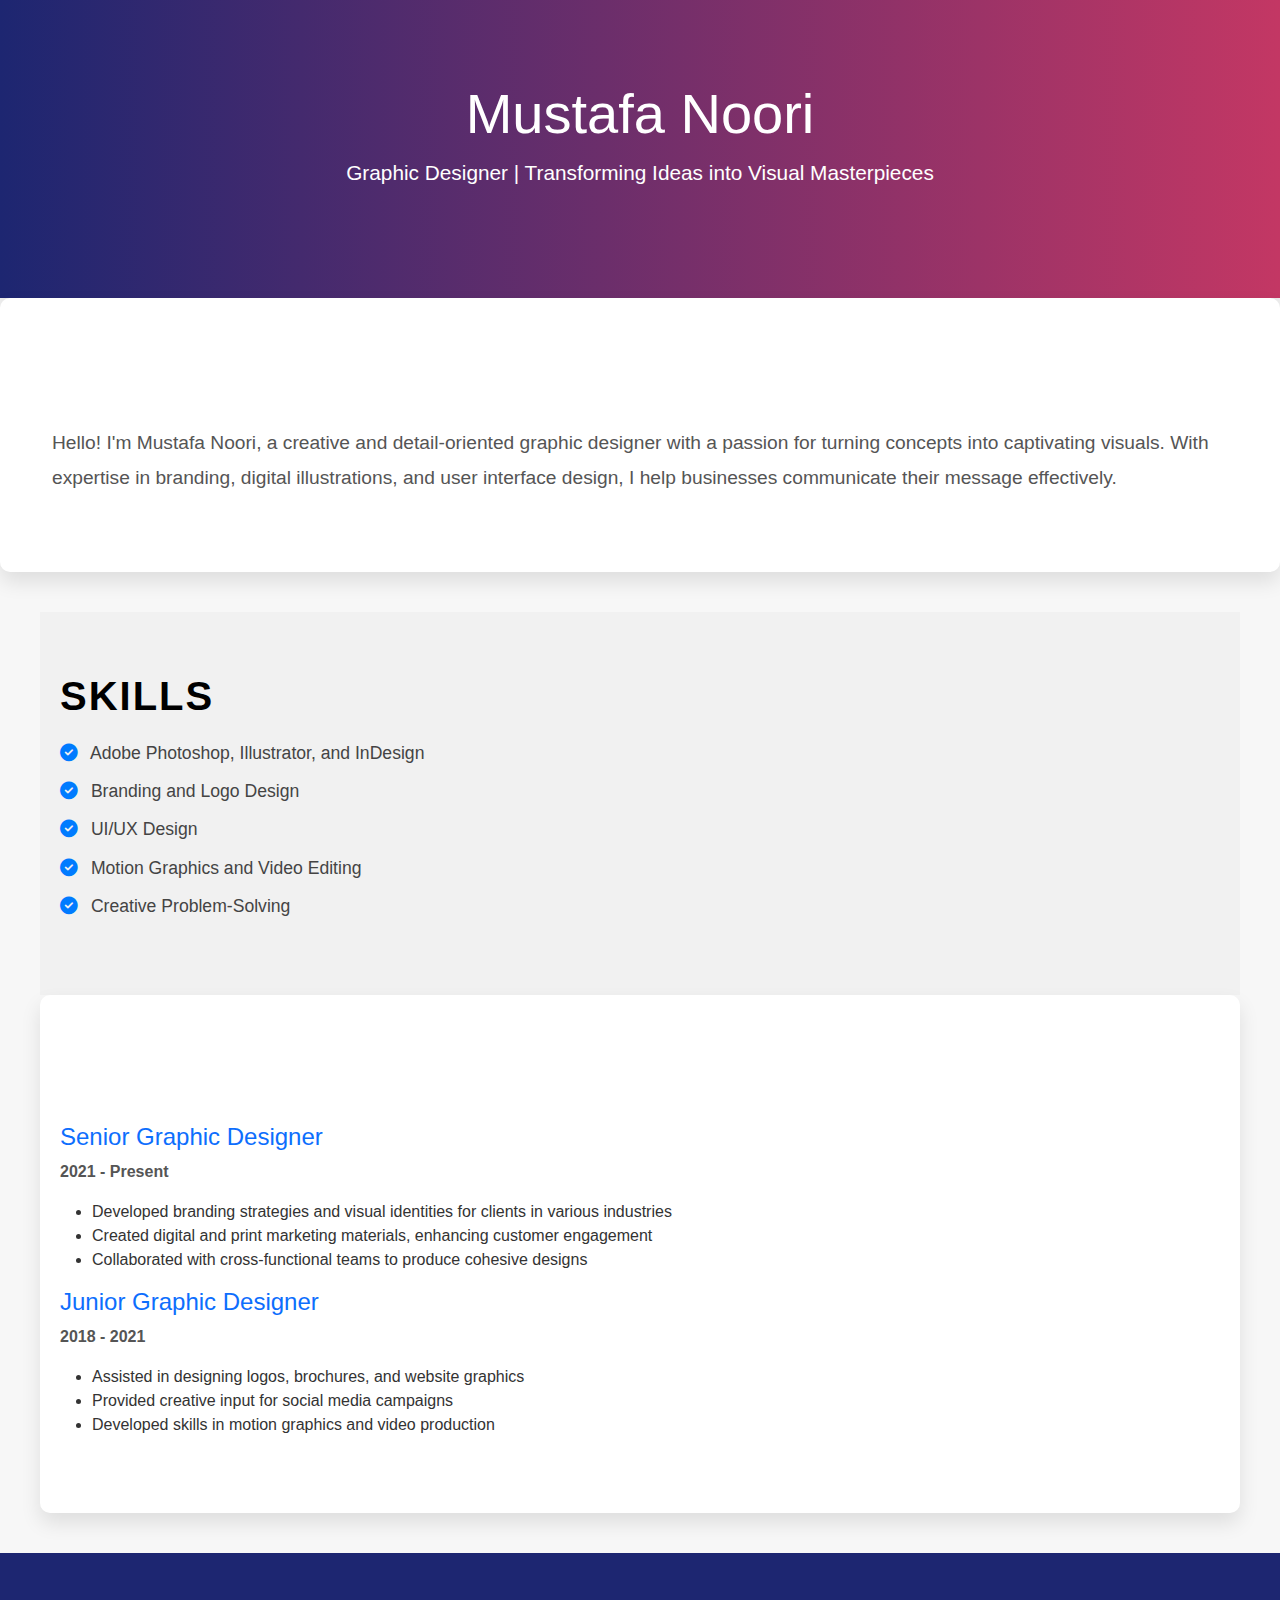
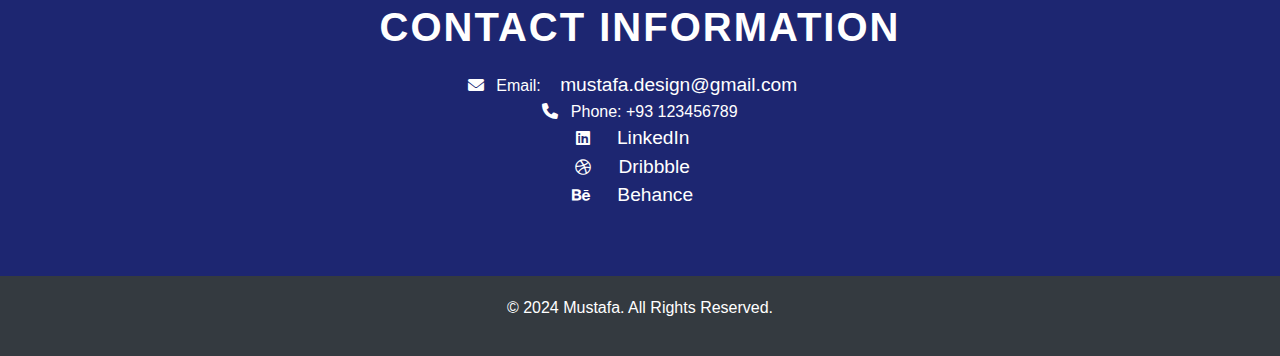
<file: Mustafa.html>
<!DOCTYPE html>
<html lang="en">
<head>
    <meta charset="UTF-8">
    <meta name="viewport" content="width=device-width, initial-scale=1.0">
    <title>Mustafa - Graphic Designer CV</title>
    <link href="https://cdn.jsdelivr.net/npm/bootstrap@5.3.0-alpha1/dist/css/bootstrap.min.css" rel="stylesheet">
    <link href="https://cdnjs.cloudflare.com/ajax/libs/font-awesome/6.0.0-beta3/css/all.min.css" rel="stylesheet">
    <style>
        /* General styles */
        body {
            font-family: 'Arial', sans-serif;
            background-color: #f7f7f7;
            color: #333;
            margin: 0;
            padding: 0;
        }

        .container {
            max-width: 1200px;
        }

        .section-header {
            font-size: 2.5rem;
            color: #ffffff;
            margin-bottom: 20px;
            font-weight: 700;
            text-transform: uppercase;
            letter-spacing: 2px;
        }

        /* CV Header with Gradient Background */
        .cv-header {
            background: linear-gradient(to right, #1D2671, #C33764);
            color: white;
            padding: 80px 0;
            text-align: center;
            box-shadow: 0 10px 20px rgba(0, 0, 0, 0.1);
        }

        .cv-header h1 {
            font-size: 3.5rem;
            margin-bottom: 10px;
        }

        .cv-header p {
            font-size: 1.3rem;
            margin-bottom: 30px;
        }

        /* About Section */
        .about-section {
            padding: 60px 0;
            background-color: #ffffff;
            box-shadow: 0 10px 20px rgba(0, 0, 0, 0.1);
            border-radius: 10px;
            margin-bottom: 40px;
            transition: all 0.3s ease;
        }

        .about-section:hover {
            box-shadow: 0 15px 30px rgba(0, 0, 0, 0.2);
        }

        .about-section p {
            font-size: 1.2rem;
            line-height: 1.8;
            color: #555;
        }

        /* Skills Section */
        .skills-section {
            background-color: #f1f1f1;
            padding: 60px 0;
        }

        .skills-section ul {
            list-style: none;
            padding: 0;
        }

        .skills-section li {
            font-size: 1.1rem;
            margin-bottom: 12px;
            color: #444;
        }

        .skills-section i {
            color: #007bff;
            margin-right: 8px;
        }

        /* Experience Section */
        .experience-section {
            padding: 60px 0;
            background-color: #ffffff;
            box-shadow: 0 10px 20px rgba(0, 0, 0, 0.1);
            border-radius: 10px;
            margin-bottom: 40px;
        }

        .experience-section h5 {
            font-size: 1.5rem;
            color: #0d6efd;
        }

        .experience-section p {
            color: #555;
        }

        /* Contact Section */
        .contact-section {
            background-color: #1D2671;
            padding: 50px 0;
            color: white;
            text-align: center;
        }

        .contact-info a {
            color: #ffffff;
            font-size: 1.2rem;
            margin: 0 15px;
            text-decoration: none;
        }

        .contact-info a:hover {
            color: #f8f9fa;
            text-decoration: underline;
        }

        .contact-info i {
            margin-right: 8px;
        }

        /* Footer Section */
        footer {
            background-color: #343a40;
            color: white;
            text-align: center;
            padding: 20px 0;
        }

        /* Responsive */
        @media (max-width: 768px) {
            .cv-header h1 {
                font-size: 2.5rem;
            }

            .cv-header p {
                font-size: 1rem;
            }

            .section-header {
                font-size: 2rem;
            }

            .contact-info a {
                font-size: 1rem;
            }
        }
    </style>
</head>
<body>

    <!-- CV Header Section -->
    <section class="cv-header">
        <div class="container">
            <h1>Mustafa Noori</h1>
            <p>Graphic Designer | Transforming Ideas into Visual Masterpieces</p>
        </div>
    </section>

    <!-- About Section -->
    <section id="about" class="about-section">
        <div class="container">
            <h2 class="section-header text-center">About Me</h2>
            <p>Hello! I'm Mustafa Noori, a creative and detail-oriented graphic designer with a passion for turning concepts into captivating visuals. With expertise in branding, digital illustrations, and user interface design, I help businesses communicate their message effectively.</p>
        </div>
    </section>

    <!-- Skills Section -->
    <section class="skills-section container" style="padding-left: 20px; padding-right: 20px;">
        <h2 class="section-header" style="color: black;">Skills</h2>
        <ul>
            <li><i class="fas fa-check-circle"></i> Adobe Photoshop, Illustrator, and InDesign</li>
            <li><i class="fas fa-check-circle"></i> Branding and Logo Design</li>
            <li><i class="fas fa-check-circle"></i> UI/UX Design</li>
            <li><i class="fas fa-check-circle"></i> Motion Graphics and Video Editing</li>
            <li><i class="fas fa-check-circle"></i> Creative Problem-Solving</li>
        </ul>
    </section>

    <!-- Experience Section -->
    <section class="experience-section container" style="padding-left: 20px; padding-right: 20ox;">
        <h2 class="section-header">Work Experience</h2>
        <div>
            <h5>Senior Graphic Designer</h5>
            <p><strong>2021 - Present</strong></p>
            <ul>
                <li>Developed branding strategies and visual identities for clients in various industries</li>
                <li>Created digital and print marketing materials, enhancing customer engagement</li>
                <li>Collaborated with cross-functional teams to produce cohesive designs</li>
            </ul>
        </div>
        <div>
            <h5>Junior Graphic Designer</h5>
            <p><strong>2018 - 2021</strong></p>
            <ul>
                <li>Assisted in designing logos, brochures, and website graphics</li>
                <li>Provided creative input for social media campaigns</li>
                <li>Developed skills in motion graphics and video production</li>
            </ul>
        </div>
    </section>

    <!-- Contact Section -->
    <section class="contact-section">
        <div class="container">
            <h2 class="section-header">Contact Information</h2>
            <ul class="contact-info list-unstyled">
                <li><i class="fas fa-envelope"></i> Email: <a href="mailto:mustafa.design@gmail.com">mustafa.design@gmail.com</a></li>
                <li><i class="fas fa-phone"></i> Phone: +93 123456789</li>
                <li><i class="fab fa-linkedin"></i> <a href="https://www.linkedin.com/in/mustafa" target="_blank">LinkedIn</a></li>
                <li><i class="fab fa-dribbble"></i> <a href="https://dribbble.com/mustafa" target="_blank">Dribbble</a></li>
                <li><i class="fab fa-behance"></i> <a href="https://www.behance.net/mustafa" target="_blank">Behance</a></li>
            </ul>
        </div>
    </section>

    <!-- Footer Section -->
    <footer>
        <p>&copy; 2024 Mustafa. All Rights Reserved.</p>
    </footer>

    <script src="https://cdn.jsdelivr.net/npm/@popperjs/core@2.11.6/dist/umd/popper.min.js"></script>
    <script src="https://cdn.jsdelivr.net/npm/bootstrap@5.3.0-alpha1/dist/js/bootstrap.min.js"></script>
</body>
</html>
</file>
<file: style.css>
/* General Body Styles */
body {
    background-color: white;
    color: #e0e0e0;
    font-family: 'Roboto', sans-serif;
    margin: 0;
    padding: 0;
    overflow-x: hidden;
    font-family: Arial, sans-serif;
}

/* Navigation Bar */
.navbar {
    background-color: #e0f7fa;
    padding: 1rem 2rem;
    box-shadow: 0 2px 10px rgba(0, 0, 0, 0.3);
    transition: background 0.3s ease, box-shadow 0.3s ease;
}

.navbar:hover {
    box-shadow: 0 4px 15px rgba(0, 0, 0, 0.5);
}

.navbar-brand {
    display: flex;
    align-items: center;
}

.navbar-brand h1 {
    font-size: 2rem;
    margin: 0;
    font-weight: 700;
    letter-spacing: 1px;
    color: #ff5733;
}

/* Navbar Links */
.navbar-nav .nav-item {
    margin-left: 1.5rem;
}

.navbar-nav .nav-link {
    color: black;
    font-size: 1.1rem;
    font-weight: 500;
    padding: 0.5rem 1rem;
    border-radius: 0.25rem;
    transition: color 0.3s ease, background-color 0.3s ease, transform 0.3s ease;
}

.navbar-nav .nav-link:hover {
    color: #ff5733;
    background-color: rgba(255, 87, 51, 0.1);
    transform: scale(1.1);
}

/* Navbar Toggler */
.navbar-toggler {
    border: none;
    background-color: #ff5733;
}

.navbar-toggler-icon {
    background-image: url('data:image/svg+xml,%3csvg xmlns="http://www.w3.org/2000/svg" viewBox="0 0 24 24"%3e%3cpath fill="none" stroke="%23fff" stroke-width="2" stroke-linecap="round" stroke-linejoin="round" d="M4 6h16M4 12h16M4 18h16"/%3e%3c/svg%3e');
}

.navbar-toggler:hover {
    background-color: rgba(255, 87, 51, 0.8);
}

/* Gradient Text */
.gradient-text {
    color: black;
    font-weight: bold;
    text-transform: uppercase;
    font-size: 3rem;
    animation: gradientAnimation 5s linear infinite;
}

@media (max-width: 480px) {
    .gradient-text{
        font-size: 2rem;
    }
}

/* ------------------------------------------------------------------------------------------------- */

/* Header Section */
.header {
    background-color: #e0f7fa; /* Subtle teal background */
    color: #000; /* Black text */
    padding: 80px 0;
    overflow: hidden;
}

.header .container {
    display: flex;
    align-items: center;
    justify-content: space-between;
    max-width: 1200px;
    margin: 0 auto;
    padding: 0 15px;
    flex-wrap: wrap;
}

/* Header Text Section */
.header-text {
    flex: 1;
    margin-right: 20px;
    max-width: 600px;
}

.header-title {
    font-size: 2.5rem; /* Smaller font size */
    font-weight: 600;
    line-height: 1.4;
    margin: 0 0 20px;
    color: #000; /* Black text */
}

.header-title .header-highlight {
    color: #00796b;
    display: inline-block;
    background: #e0f2f1;
    padding: 3px 8px;
    border-radius: 5px;
}

.header-subtitle {
    font-size: 1rem; /* Smaller subtitle */
    line-height: 1.6;
    color: #000; /* Black text */
    margin-bottom: 20px;
}

/* Button Design */
.header-button {
    display: inline-block;
    padding: 12px 25px;
    background: #00796b;
    color: #fff;
    font-size: 0.9rem;
    font-weight: bold;
    text-transform: uppercase;
    border-radius: 20px;
    text-decoration: none;
    transition: background 0.3s ease, transform 0.3s ease;
}

.header-button:hover {
    background: #004d40;
    transform: translateY(-3px);
}

/* Header Image Section */
.header-image {
    flex: 2; /* Make the image section larger */
    text-align: right;
    max-width: 100%; /* Ensure it spans dynamically */
}

.header-img {
    max-width: 100%; /* Allow the image to fill the allocated space */
    height: auto; /* Maintain the aspect ratio */
    object-fit: contain;
    display: block; /* Ensure no extra padding */
}

/* Responsive Design */
@media (max-width: 768px) {
    .header .container {
        flex-direction: column-reverse;
        text-align: center;
    }

    .header-text {
        margin: 20px 0;
        text-align: center;
    }

    .header-title {
        font-size: 2rem; /* Smaller on small screens */
    }

    .header-subtitle {
        font-size: 0.9rem;
    }

    .header-image {
        text-align: center;
    }

    .header-img {
        max-width: 107%; /* Slightly larger on smaller screens */
    }
}





/* ====================================================================================================== */
/* main-about Section Styles */
.main-about {
    background-color: #e0f7fa;
    padding: 100px 20px;
    color: black;
    text-align: center;
    width: 100%;
    display: flex;
}

.main-section {
    max-width: 1200px;
    margin: 0 auto;
    text-align: center;
}

/* Services Wrapper */
.main-wrapper {
    display: flex;
    justify-content: space-around;
    flex-wrap: wrap;
    gap: 30px;
}

/* Service Card */
.main-card {
    background: #e0f7fa;
    border: 2px solid #fea95b;
    border-radius: 15px;
    padding: 20px;
    width: 50%;
    text-align: center;
    transition: transform 0.3s ease, opacity 0.3s ease;
    opacity: 0; /* Initially hidden */
    transform: translateY(50px); /* Start slightly below */
}

/* Animation when visible */
.main-card.animate {
    opacity: 1;
    transform: translateY(0); /* Return to original position */
    transition: transform 0.6s ease-out, opacity 0.6s ease-out;
}

/* When the card is not in view */
.main-card:not(.animate) {
    opacity: 0;
    transform: translateY(50px); /* Start from below */
}




.main-card h3 {
    font-size: 1.5rem;
    margin: 15px 0;
    font-weight: bold;
}

.main-card p {
    font-size: 1rem;
    line-height: 1.6;
    color: #333333;
}

/* Service Icon */
.service-icon {
    font-size: 3rem;
    color: #00adb5;
    margin-bottom: 10px;
    transition: color 0.3s ease;
}

.service-card:hover .service-icon {
    color: #222831;
}

/* Responsive Design */
@media (max-width: 768px) {
    .main-card {
        width: 90%;
    }

    .main-about {
        padding: 50px 10px;
    }

    .main-section {
        text-align: center;
    }

    .main-wrapper {
        flex-direction: column;
        gap: 20px;
    }
}

.animate-text {
    display: inline-block; /* Keep it inline so words stay separate */
  }
  
  .animate-text .word {
    display: inline-block; /* Ensure each word stays together */
  }
  
  .animate-text .letter {
    display: inline-block;
    opacity: 0;
    transform: translateY(20px); /* Start from below */
    transition: opacity 0.5s ease, transform 0.5s ease;
  }
  
  .animate-text .letter.animate {
    opacity: 1;
    transform: translateY(0); /* Bring to original position */
  }
  
  h1 {
    font-weight: bolder;
    font-size: 2.5rem; /* Adjust font size as necessary */
  }
  

 /* --------------------------------------------------------------------------- -----------------*/
 
/* Importing a better font from Google Fonts */
@import url('https://fonts.googleapis.com/css2?family=Roboto:wght@400;500;700&display=swap');

.team {
    padding: 80px 20px;
}

/* Section Title Animation */
.section-title {
    font-weight: 600;
    margin-bottom: 50px;
    font-size: 2.5rem;
    color: #333;
    opacity: 0;
    transform: translateY(-20px);
    transition: all 0.6s ease-out;
}

.section-title.animate {
    opacity: 1;
    transform: translateY(0);
}

/* General Section Styling */
.team.section {
    padding: 100px 0;
    background-color: #e0f7fa;
    text-align: center; /* Centering the title and all content in the section */
}

/* Section Title Styling */
.profile-img {
    width: 150px;
    height: 200px;
    box-shadow: 0 4px 10px rgba(0, 0, 0, 0.3);
    transition: transform 0.3s ease;
}


.profile-img:hover {
    transform: scale(1.1);
}

/* Team Cards Animation */
.team-card {
    opacity: 0;
    transform: translateY(50px);
    transition: all 0.6s ease-out;
}

/* Animation When Visible */
.team-card.animate {
    opacity: 1;
    transform: translateY(0);
}

/* Responsive Styling */
@media (max-width: 768px) {
    .profile-img {
        width: 120px;
        height: 120px;
    }
}

.member-name {
    font-size: 1.5rem;
    color: black; /* Name in black */
    margin-bottom: 10px;
}

.member-description {
    color: black;
    font-size: 1rem;
    margin-bottom: 20px;
}

/* Button Styling */
.btn-view-more {
    border: 1px solid #00796b;
    color: #00796b;
    background-color: transparent;
    border-radius: 5px;
    padding: 8px 16px;
    font-size: 0.9rem;
    transition: background-color 0.3s ease, color 0.3s ease;
}

.btn-view-more:hover {
    background-color: #00796b;
    color: white;
}



/* ---------------------------------------------------------------------------------------------------- */

/* Skills Section Styles */
.skills {
    background-color: #ADD8E6;
    color: #fff;
    padding: 0px 0;
}

.skills-section {
    max-width: 1200px;
    margin: 0 auto;
    text-align: center;
}

/* Eye-Catching Header Styling */
/* Skills Section Header Styling */
.skills-header {
    font-size: 4rem;
    font-weight: bold;
    margin-bottom: 3rem;
    text-transform: uppercase;
    letter-spacing: 5px;
    position: relative;
    display: inline-block;
    opacity: 0;
    transform: translateY(50px); /* Initial position below */
    transition: opacity 0.6s ease-out, transform 0.6s ease-out;
}

/* Animation when the text is in view */
.skills-header.animate {
    opacity: 1;
    transform: translateY(0); /* Move to its final position */
}

.skill-letter {
    display: inline-block;
    color: black;
    font-weight: bold;
    position: relative;
    animation: bounce 1.5s ease-in-out infinite;
}

.skill-letter:nth-child(odd) {
    animation-delay: 0.1s;
}

.skill-letter:nth-child(even) {
    animation-delay: 0.3s;
}

@keyframes bounce {
    0%, 100% {
        transform: translateY(0);
    }
    50% {
        transform: translateY(-10px);
    }
}

/* Skill Card Styling with Updated Colors */
.skill-card {
    background: linear-gradient(145deg, #80deea, #4dd0e1); /* Pastel cyan gradient */
    border: none;
    border-radius: 20px;
    box-shadow: 0 10px 20px rgba(0, 0, 0, 0.1); /* Softer shadow */
    color: #004d40; /* Deep teal for contrast */
    position: relative;
    padding: 20px;
    overflow: hidden;
    transform: scale(1);
    transition: transform 0.3s ease, box-shadow 0.3s ease, background 0.3s ease;
    height: 100%; /* Uniform height */
}

.skill-card:hover {
    transform: scale(1.05); /* Slight enlarge */
    box-shadow: 0 15px 30px rgba(0, 0, 0, 0.2); /* Subtle shadow enhancement */
    background: linear-gradient(145deg, #4dd0e1, #26c6da); /* Brighter hover effect */
}

/* Icon inside the card */
.skill-icon {
    font-size: 3.5rem;
    margin-bottom: 15px;
    color: #004d40; /* Matches card text */
    background: rgba(255, 255, 255, 0.8); /* Soft white overlay */
    padding: 20px;
    border-radius: 50%;
    box-shadow: 0 5px 10px rgba(0, 0, 0, 0.1);
    transition: all 0.3s ease;
}

.skill-icon:hover {
    color: #00796b; /* Slightly brighter teal */
    background: rgba(255, 255, 255, 1); /* Brighter hover overlay */
    transform: rotate(360deg); /* Fun rotation */
}

/* Card Title */
.card-title {
    font-size: 1.8rem;
    font-weight: bold;
    text-transform: uppercase;
    margin-bottom: 10px;
    color: #004d40; /* Deep teal */
    text-shadow: 1px 1px 2px rgba(0, 0, 0, 0.2);
    letter-spacing: 1px;
}

/* Card Text */
.card-text {
    font-size: 1.1rem;
    line-height: 1.6;
    color: rgba(0, 77, 64, 0.85); /* Softer teal tone */
    transition: color 0.3s ease;
    text-align: center;
    font-style: italic; /* Adds a modern touch */
}

/* Hover Effect on Text */
.skill-card:hover .card-text {
    color: #004d40; /* Consistent hover color */
}

/* Media Query for Small Devices */
@media (max-width: 768px) {
    .skills-header {
        font-size: 2.5rem;
    }

    .skill-card {
        margin: 10px 0;
    }

    .card-title {
        font-size: 1.5rem;
    }

    .card-text {
        font-size: 0.9rem;
    }
}

/* Animation for skill cards when they appear on screen */
.skill-card {
    opacity: 0;
    transform: translateY(30px);
    transition: opacity 0.5s ease-out, transform 0.5s ease-out;
}

.skill-card.animate-card {
    opacity: 1;
    transform: translateY(0);
}


/* ----------------------------------------------------------------------------------------------------- */

/* Portfolio Section */
.portfolio {
    padding: 80px 20px;
    background-color: #ADD8E6;
    color: #333;
    position: relative;
    z-index: 1;
    text-align: center; /* Ensure text is horizontally centered */
}

/* Title Styling for "My Portfolio" */
.portfolio h2 {
    font-size: 4rem;
    font-weight: 700;
    color: transparent;
    background: black;
    background-size: 200% 200%;
    background-clip: text;
    -webkit-background-clip: text;
    display: inline-block;
    margin: 0 auto 50px; /* Auto margin for horizontal centering */
    letter-spacing: 2px;
    text-transform: uppercase;
    animation: gradientAnimation 3s ease-in-out infinite;
}

/* Gradient Animation */
@keyframes gradientAnimation {
    0% {
        background-position: 0% 50%;
    }
    50% {
        background-position: 100% 50%;
    }
    100% {
        background-position: 0% 50%;
    }
}

/* Portfolio Cards Layout */
.portfolio .card {
    border-radius: 15px;
    box-shadow: 0 12px 24px rgba(0, 0, 0, 0.1);
    transition: transform 0.3s ease, box-shadow 0.3s ease;
    background-color: #fff;
    overflow: hidden;
    position: relative;
}

/* Card Body Styling */
.portfolio .card-body {
    padding: 30px 20px;
    background-color: #fff;
    text-align: center;
    transition: transform 0.3s ease;
}

/* Card Title */
.portfolio .card-title {
    font-size: 2rem;
    font-weight: 700;
    margin-bottom: 15px;
    color: #333;
    text-transform: capitalize;
    transition: color 0.3s ease;
}

/* Card Text */
.portfolio .card-text {
    font-size: 1.1rem;
    line-height: 1.6;
    color: rgba(0, 0, 0, 0.7);
    margin-bottom: 20px;
    transition: color 0.3s ease;
}

/* Card Hover Effects */
.portfolio .card:hover .card-body {
    transform: translateY(-10px);
}

/* Initial State for Portfolio Cards */
.card {
    opacity: 0;
    transform: translateY(50px); /* Move cards from the bottom */
    transition: transform 0.6s ease-out, opacity 0.6s ease-out;
}

/* Animation for portfolio cards when they come into view */
.card.animate {
    opacity: 1;
    transform: translateY(0); /* Move cards into normal position */
}

/* Optional: Exit state when leaving the viewport */
.card.exit {
    opacity: 0;
    transform: translateY(50px); /* Move down when out of view */
}

/* Adding a delay for each card */
.card:nth-child(1) {
    animation-delay: 0.2s;
}

.card:nth-child(2) {
    animation-delay: 0.4s;
}

.card:nth-child(3) {
    animation-delay: 0.6s;
}

/* Initial State for Text */
.portfolio-title-part {
    opacity: 0;
    transform: translateY(30px); /* Start from below */
    transition: opacity 0.6s ease, transform 0.6s ease;
}

/* Animation when the text is in view */
.portfolio-title-part.animate {
    opacity: 1;
    transform: translateY(0); /* Move text into normal position */
    transition-delay: 0.2s;
}

/* Adding a delay for each letter */
.portfolio-title-part:nth-child(1) {
    transition-delay: 0.3s;
}

.portfolio-title-part:nth-child(2) {
    transition-delay: 0.4s;
}

.portfolio-title-part:nth-child(3) {
    transition-delay: 0.5s;
}

.portfolio-title-part:nth-child(4) {
    transition-delay: 0.6s;
}

.portfolio-title-part:nth-child(5) {
    transition-delay: 0.7s;
}

.portfolio-title-part:nth-child(6) {
    transition-delay: 0.8s;
}

.portfolio-title-part:nth-child(7) {
    transition-delay: 0.9s;
}

.portfolio-title-part:nth-child(8) {
    transition-delay: 1s;
}

.portfolio-title-part:nth-child(9) {
    transition-delay: 1.1s;
}

.portfolio-title-part:nth-child(10) {
    transition-delay: 1.2s;
}

.portfolio-title-part:nth-child(11) {
    transition-delay: 1.3s;
}

.portfolio-title-part:nth-child(12) {
    transition-delay: 1.4s;
}

  
  
  
  
  

/* ------------------------------------------------------------------------------------------------------ */
/* Services Section */
.services {
    padding: 80px 20px;
    background-color: #e0f7fa;
    color: #eeeeee;
    text-align: center; /* This ensures the content inside the section is centered */
}

/* Center the "Our Services" header */
.services-header {
    font-size: 3rem;
    font-weight: bold;
    color: #00adb5;
    margin-bottom: 10px;
    display: inline-block; /* Make sure it's inline and centered */
    text-align: center; /* Align the text in the center */
    width: 100%; /* Ensures the text takes up the full width */
}

/* Additional styles */
.services-subheader {
    font-size: 1.2rem;
    margin-bottom: 40px;
    color: #cccccc;
}

/* Services Wrapper */
.services-wrapper {
    display: flex;
    flex-wrap: wrap;
    justify-content: center;
    gap: 30px;
}

/* Service Card */
.service-card {
    background: #393e46;
    border: 2px solid #00adb5;
    border-radius: 15px;
    padding: 20px;
    width: 280px;
    text-align: center;
    transition: transform 0.3s ease, background 0.3s ease;
}

.service-card:hover {
    transform: translateY(-10px);
    background: #00adb5;
    color: #222831;
}

.service-card h3 {
    font-size: 1.5rem;
    margin: 15px 0;
    font-weight: bold;
}

.service-card p {
    font-size: 1rem;
    line-height: 1.6;
    color: #eeeeee;
}

/* Service Icon */
.service-icon {
    font-size: 3rem;
    color: #00adb5;
    margin-bottom: 10px;
    transition: color 0.3s ease;
}

.service-card:hover .service-icon {
    color: #222831;
}

/* Initial State for Animations */
.service-card {
    opacity: 1;
    transform: translateY(0);
    transition: all 0.6s ease-out;
}

/* Triggered Animation */
.service-card.animate {
    opacity: 1;
    transform: translateY(0);
}

/* Exit Animation */
.service-card.exit {
    opacity: 0;
    transform: translateY(50px);
}

  
  /* ----------------------------------------------------------------------------------------------------------- */
/* Initial Styles */
.testimonials-section {
    padding: 60px 0;
    background-color: #e0f7fa;
    text-align: center;
  }
  
  .t-title {
    font-size: 2.5rem;
    margin-bottom: 40px;
    color: black;
  }
  
  .testimonial-card {
    opacity: 0;
    transform: translateY(50px);
    transition: all 0.5s ease-in-out;
  }
  
  .testimonial-card.animate {
    opacity: 1;
    transform: translateY(0);
  }
  
  .t-card {
    border: none;
    background: #fff;
    box-shadow: 0 4px 10px rgba(0, 0, 0, 0.2);
    border-radius: 10px;
    padding: 20px;
    transition: transform 0.3s ease, box-shadow 0.3s ease;
  }
  
  .t-card:hover {
    transform: translateY(-10px);
    box-shadow: 0 6px 15px rgba(0, 0, 0, 0.3);
  }
  
  .testimonial-text {
    font-style: italic;
    font-size: 1.1rem;
    color: black;
  }
  
  .client-name {
    margin-top: 15px;
    font-weight: bold;
    color: #007bff;
  }
  
  .client-role {
    font-size: 0.9rem;
    color: #777;
  }
  
  /* Animations */
  @keyframes fadeIn {
    0% {
      opacity: 0;
      transform: translateY(-20px);
    }
    100% {
      opacity: 1;
      transform: translateY(0);
    }
  }
  
  @keyframes slideUp {
    0% {
      opacity: 0;
      transform: translateY(50px);
    }
    100% {
      opacity: 1;
      transform: translateY(0);
    }
  }
  
  /* Responsive Styles */
  @media (max-width: 768px) {
    .t-title {
      font-size: 2rem;
    }
    .testimonial-text {
      font-size: 1rem;
    }
  }
  

  /* ========================================================================================================= */


/* Contact Section */
.contact {
    padding: 60px 20px;
    background-color: #f4f8fb; 
    color: #333;
    display: flex;
    flex-direction: column;
    align-items: center;
    justify-content: center;
}

/* Contact Section Title */
#contact-heading {
    text-align: center;
    margin-bottom: 40px;
    font-size: 3rem;
    color: #007bff;
    font-weight: bold;
    text-transform: uppercase;
    letter-spacing: 2px;
    padding-bottom: 20px;
    border-bottom: 2px solid #007bff;
}

/* Contact Form and Contact Info */
.contact-form, .contact-info {
    width: 100%;
    padding: 40px;
    border-radius: 15px;
    box-shadow: 0 10px 40px rgba(0, 0, 0, 0.1);
    background-color: #fff;
    transition: transform 0.3s ease-in-out, box-shadow 0.3s ease;
}

/* Animations for Sliding from Opposite Sides */
.contact-form-container, .contact-info-container {
    opacity: 0;
    transform: translateX(100%);
    transition: all 1s ease-out;
}

/* Trigger Animation When in View */
.contact-form-container.animate {
    opacity: 1;
    transform: translateX(0);
}

.contact-info-container.animate {
    opacity: 1;
    transform: translateX(0);
}

/* Hover Effects */
.contact-form:hover {
    transform: translateY(-10px);
    box-shadow: 0 15px 50px rgba(0, 0, 0, 0.2);
}

.contact-info:hover {
    transform: translateY(-10px);
    box-shadow: 0 15px 50px rgba(0, 0, 0, 0.2);
}

/* Button Hover Effect */
.contact-form .btn-primary:hover {
    background: #0056b3;
    transform: scale(1.05);
    box-shadow: 0 15px 30px rgba(0, 0, 0, 0.2);
}

/* Contact Information Section */
.contact-info ul {
    list-style: none;
    padding: 0;
    margin: 0;
}

.contact-info ul li {
    display: flex;
    align-items: center;
    margin-bottom: 20px;
    font-size: 1.1rem;
    text-align: left; /* Align text to the left */
}

.contact-info ul li i {
    margin-right: 15px;
    font-size: 1.5rem; /* Adjust the icon size */
}

.contact-info ul li a {
    font-weight: 500;
    color: #007bff;
    text-decoration: none;
}

.contact-info ul li a:hover {
    color: #0056b3;
}

/* Ensure the contact information container is responsive */
.contact-info {
    width: 100%;
}

/* Ensure list items don't overlap on smaller screens */
@media (max-width: 768px) {
    .contact-form, .contact-info {
        padding: 20px;
        box-shadow: none;
    }
    
    .contact-form .btn-primary {
        font-size: 1rem;
        padding: 12px;
    }
    
    .contact-info ul li {
        font-size: 1.2rem;
        display: flex;  /* Ensure the list items remain in a row */
        justify-content: flex-start;  /* Align items to the left */
        margin-bottom: 15px; /* Add margin for better spacing */
    }

    .contact-info ul li i {
        margin-right: 10px;
        font-size: 1.3rem; /* Adjust icon size for small screens */
    }

    .contact-info ul li a {
        font-size: 1.2rem; /* Ensure links are large enough for readability */
        word-wrap: break-word;  /* Prevent text from overflowing */
    }

    .contact-form-container, .contact-info-container {
        transform: translateX(0);
    }
}

/* Animation for Sliding In */
@keyframes slideInFromLeft {
    0% {
        opacity: 0;
        transform: translateX(100%);
    }
    100% {
        opacity: 1;
        transform: translateX(0);
    }
}

@keyframes slideInFromRight {
    0% {
        opacity: 0;
        transform: translateX(-100%);
    }
    100% {
        opacity: 1;
        transform: translateX(0);
    }
}

/* Apply Animation */
.contact-form-container.animate {
    animation: slideInFromRight 1s ease-out forwards;
}

.contact-info-container.animate {
    animation: slideInFromLeft 1s ease-out forwards;
}






/* ---------------------------------------------------------------------------------------- */

/*--------------------------------------------------------------
# Global Footer
--------------------------------------------------------------*/
.footer {
    color: black;
    background-color: #e0f7fa;
    font-size: 14px;
    position: relative;
  }
  
  .footer .footer-top {
    padding-top: 50px;
    border-top: 1px solid color-mix(in srgb, var(--default-color), transparent 90%);
  }
  
  .footer .footer-about .logo {
    line-height: 1;
    margin-bottom: 25px;
  }
  
  .footer .footer-about .logo img {
    max-height: 40px;
    margin-right: 6px;
  }
  
  .footer .footer-about .logo span {
    color: var(--heading-color);
    font-size: 30px;
    font-weight: 700;
    letter-spacing: 1px;
    font-family: var(--heading-font);
  }
  
  .footer .footer-about p {
    font-size: 14px;
    font-family: var(--heading-font);
  }
  
  .footer .social-links a {
    display: flex;
    align-items: center;
    justify-content: center;
    width: 40px;
    height: 40px;
    border-radius: 50%;
    border: 1px solid color-mix(in srgb, var(--default-color), transparent 50%);
    font-size: 16px;
    color: color-mix(in srgb, var(--default-color), transparent 50%);
    margin-right: 10px;
    transition: 0.3s;
  }
  
  .footer .social-links a:hover {
    color: var(--default-color);
    border-color: var(--default-color);
  }
  
  .footer h4 {
    font-size: 16px;
    font-weight: bold;
    position: relative;
    padding-bottom: 12px;
  }
  
  .footer .footer-links {
    margin-bottom: 30px;
  }
  
  .footer .footer-links ul {
    list-style: none;
    padding: 0;
    margin: 0;
  }
  
  .footer .footer-links ul i {
    padding-right: 2px;
    font-size: 12px;
    line-height: 0;
  }
  
  .footer .footer-links ul li {
    padding: 10px 0;
    display: flex;
    align-items: center;
  }
  
  .footer .footer-links ul li:first-child {
    padding-top: 0;
  }
  
  .footer .footer-links ul a {
    color: color-mix(in srgb, var(--default-color), transparent 40%);
    display: inline-block;
    line-height: 1;
  }
  
  .footer .footer-links ul a:hover {
    color: var(--default-color);
  }
  
  .footer .footer-contact p {
    margin-bottom: 5px;
  }
  
  .footer .copyright {
    padding-top: 30px;
    padding-bottom: 30px;
    border-top: 1px solid color-mix(in srgb, var(--heading-color), transparent 90%);
  }
  
  .footer .copyright p {
    margin-bottom: 0;
  }
  
  .footer .credits {
    margin-top: 4px;
    font-size: 13px;
  }
  
  .footer .credits a {
    color: var(--default-color);
  }

/* Responsive Footer Design */
@media (max-width: 768px) {
    .social-media a {
        font-size: 1.8rem;
        margin: 0 10px;
    }

    .quick-links a {
        font-size: 1rem;
        margin: 0 15px;
    }
}


/* Keyframe Animations */
@keyframes fadeInUp {
    0% { opacity: 0; transform: translateY(20px); }
    100% { opacity: 1; transform: translateY(0); }
}

@keyframes pulse {
    0%, 100% { transform: scale(1); }
    50% { transform: scale(1.05); }
}

@keyframes gradientAnimation {
    0% { background-position: 0% 50%; }
    50% { background-position: 100% 50%; }
    100% { background-position: 0% 50%; }
}

/* Floating Social Media Icons Animation */
.social-media a {
    animation: pulse 2s infinite;
}

/* Gradient Background Animation */
footer {
    animation: gradientAnimation 5s ease infinite;
}
</file>
